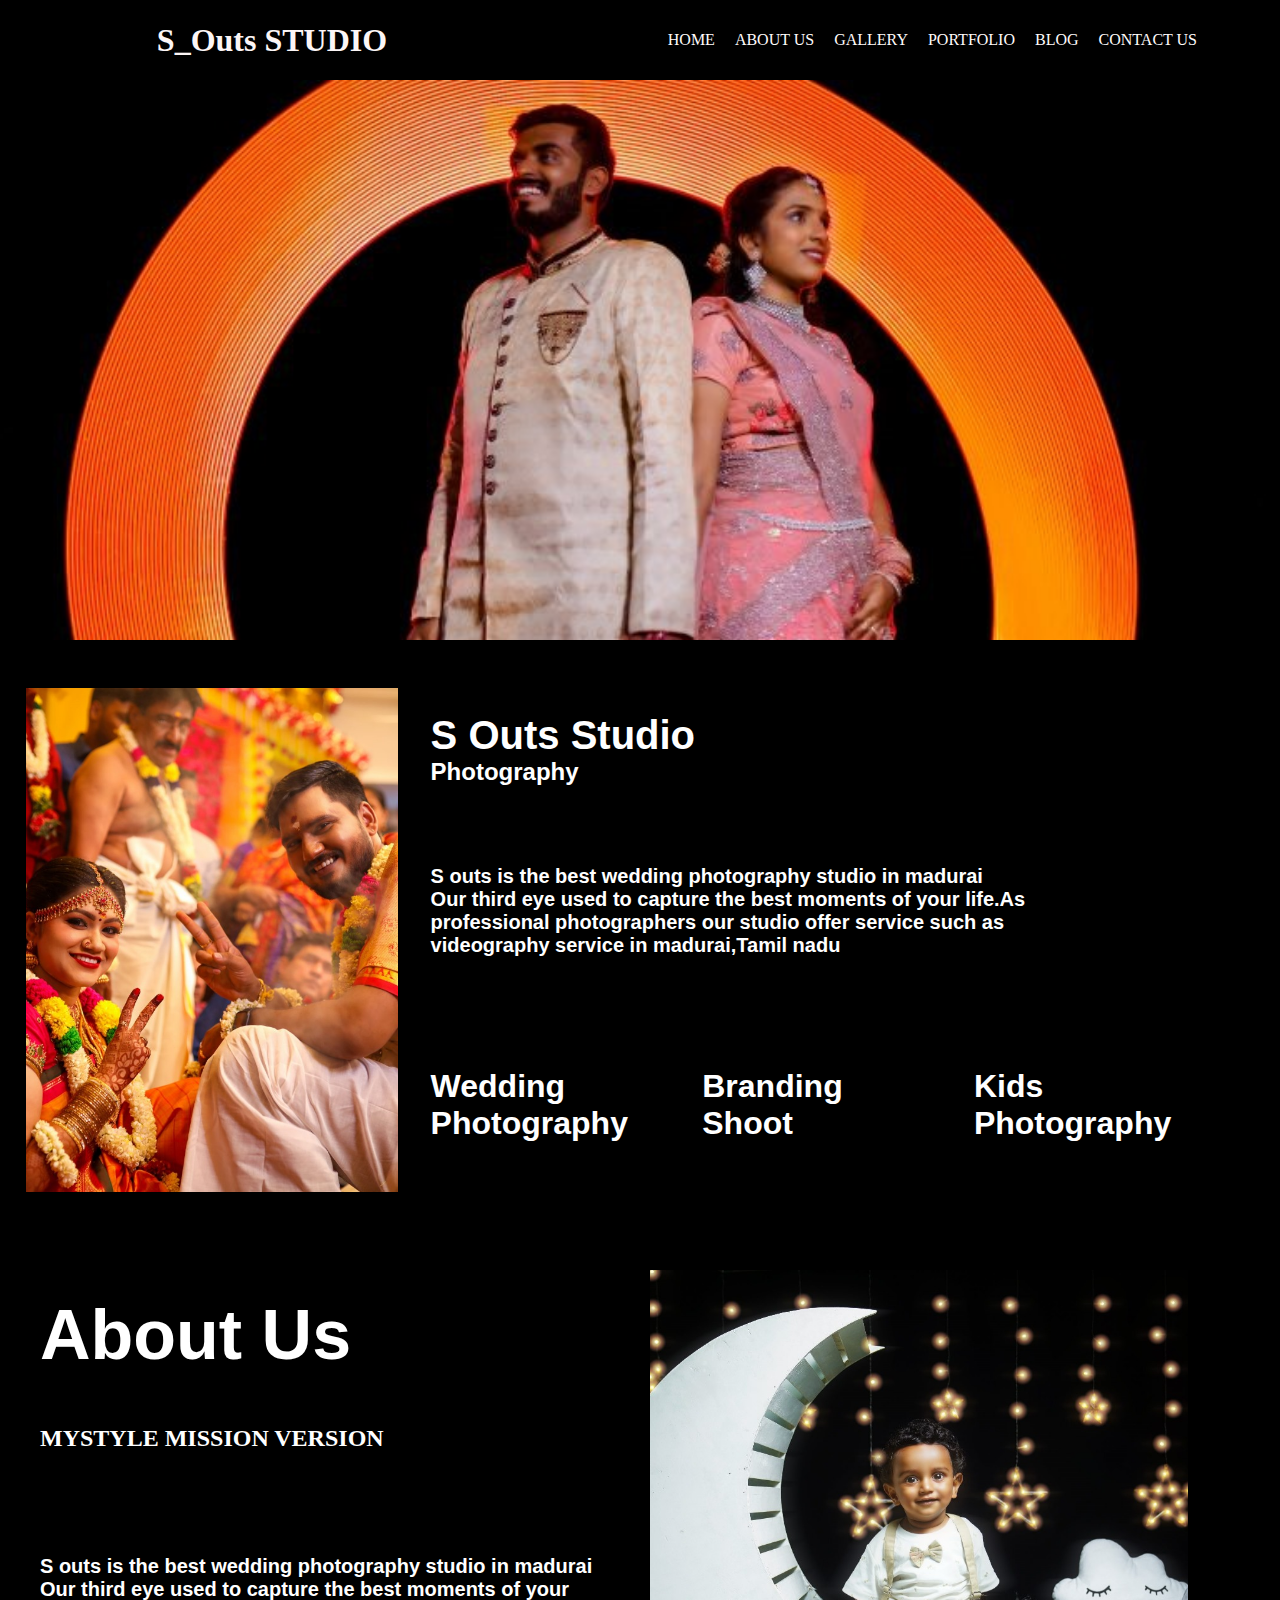
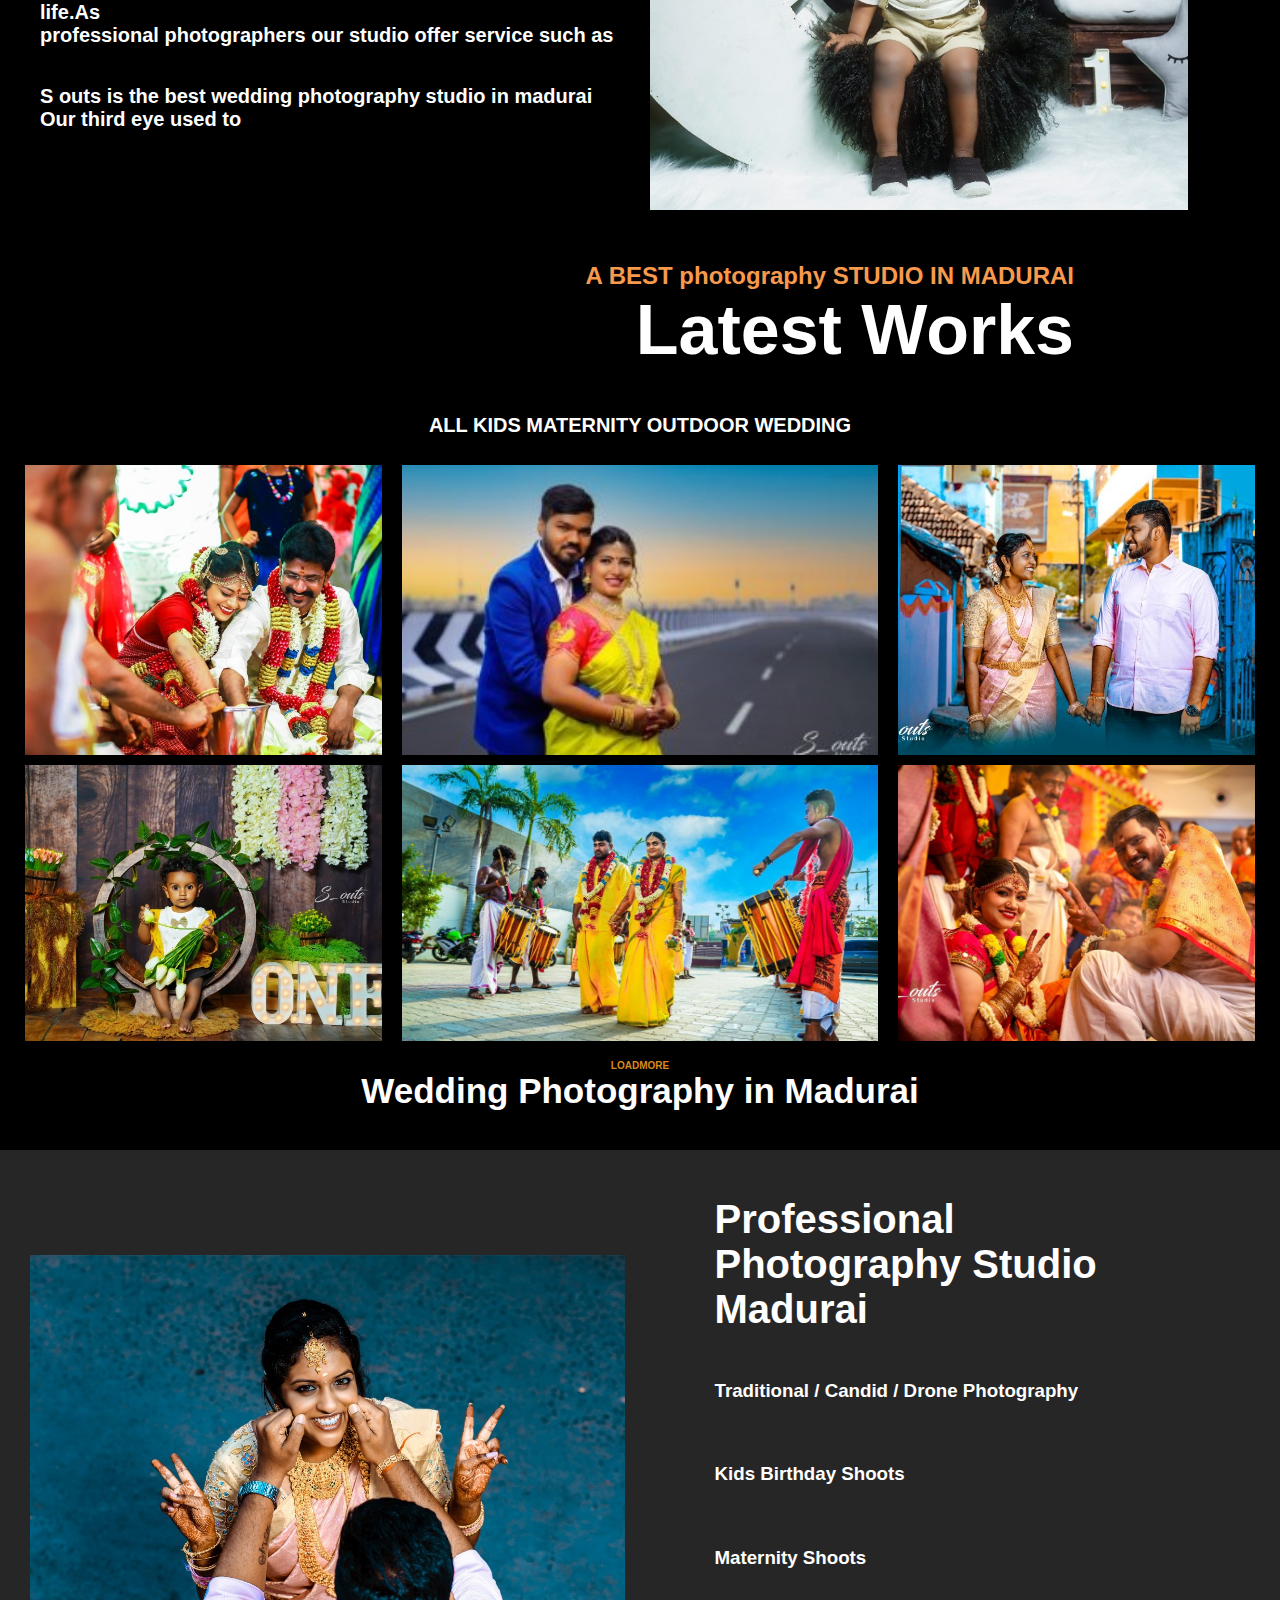
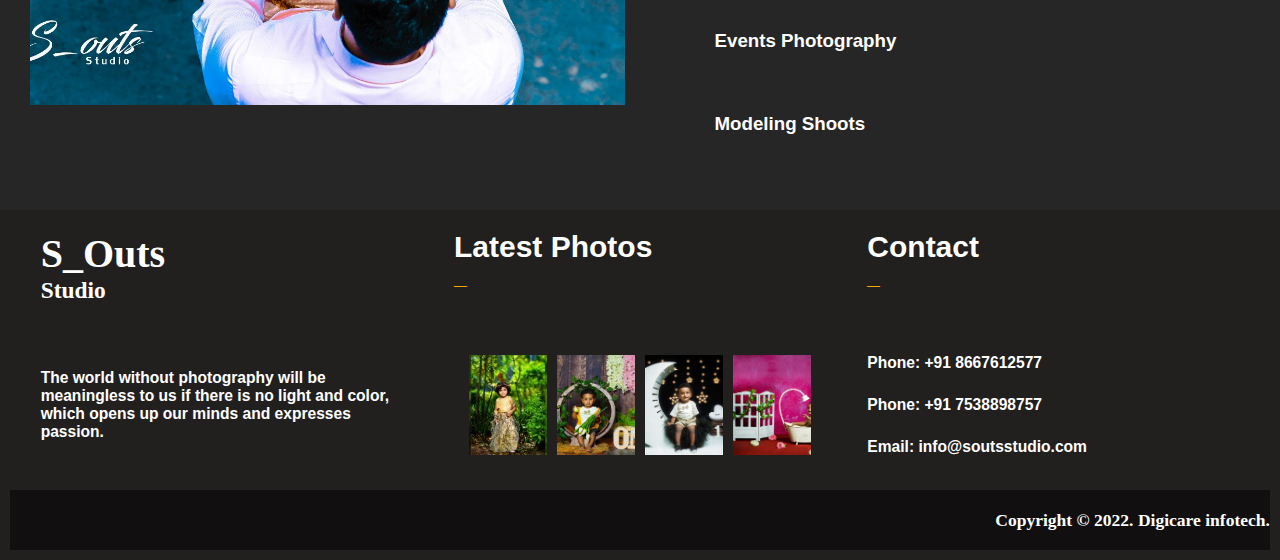
<file: index.html>
<!DOCTYPE html>
<html lang="en">
<head>
    <meta charset="UTF-8">
    <meta name="viewport" content="width=device-width, initial-scale=1.0">
    <link rel="preconnect" href="https://fonts.gstatic.com" crossorigin>
<link href="https://fonts.googleapis.com/css2?family=Lato:ital,wght@0,100;0,300;0,400;0,700;0,900;1,100;1,300;1,400;1,700;1,900&display=swap" rel="stylesheet">
    <link rel="stylesheet" href="https://cdnjs.cloudflare.com/ajax/libs/font-awesome/6.5.2/css/all.min.css" integrity="sha512-SnH5WK+bZxgPHs44uWIX+LLJAJ9/2PkPKZ5QiAj6Ta86w+fsb2TkcmfRyVX3pBnMFcV7oQPJkl9QevSCWr3W6A==" crossorigin="anonymous" referrerpolicy="no-referrer" /> 
    <title>nav2</title>
    <link rel="stylesheet" href="./assets/css/style.css">
</head>
    <div class="name4">
        <div class="home">
            <i class="fa-solid fa-camera"></i>
            <h1>S_Outs STUDIO</h1>
        </div>
        <div class="about">
            <li><a href="">HOME</a></li>
            <li><a href="">ABOUT US</a></li>
            <li><a href="">GALLERY</a></li>
            <li><a href="">PORTFOLIO</a></li>
            <li><a href="">BLOG</a></li>
            <li><a href="">CONTACT US</a></li>
        </div>
        </div>
    <div class="banner">
        <img src="./assets/img/WhatsApp Image 2024-05-15 at 2.19.19 AM.jpeg" alt="">

    </div>
    <div class="container">
        <div class="subcontainer">
            <div class="photo">
                <img src="./assets/img/WhatsApp Image 2024-05-15 at 2.20.16 AM.jpeg" alt="">
            </div>
            <div class="photocon">
                <div class="photo1">
                    <h1>S Outs Studio</h1>
                    <h2>Photography</h2>
                </div>
                <div class="photo2">
                    <h1>S outs is the best wedding photography studio in madurai</h1>
                    <h1>Our third eye used to capture the best moments of your life.As</h1>
                    <h1>professional photographers our studio offer service such as</h1>
                    <h1>videography service in madurai,Tamil nadu</h1>
                </div>
                <div class="photo3">
                    <div class="icon1">
                        <i class="fa-solid fa-camera"></i>
                        <h1>Wedding</h1>
                        <h1>Photography</h1>
                    </div>
                    <div class="icon2">
                        <i class="fa-solid fa-video"></i>
                        <h1>Branding</h1>
                        <h1>Shoot</h1>
                    </div>
                    <div class="icon3">
                        <i class="fa-solid fa-camera"></i>
                        <h1>Kids</h1>
                        <h1>Photography</h1>
                    </div>
                </div>
                
            </div>
        </div>
    </div>
    <div class="container1">
        <div class="subcontainer1">
            <div class="content1">
                <h1>About Us</h1>
            </div>
            <div class="content2">
                <h2>MYSTYLE MISSION VERSION</h2>
            </div>
            <div class="content3">
                <h2>S outs is the best wedding photography studio in madurai</h2>
                    <h2>Our third eye used to capture the best moments of your life.As</h2>
                    <h2>professional photographers our studio offer service such as</h2>
            </div>
            <div class="content4">
                <h2>S outs is the best wedding photography studio in madurai</h2>
                    <h2>Our third eye used to
            </div>
        </div>
        <div class="image">
            <div class="image1">
                <img src="./assets/img/WhatsApp Image 2024-05-15 at 2.19.12 AM (1).jpeg" alt="">
            </div>
            
        </div>
    </div>
    </div>
    <div class="work">
        <div class="work1">
            <h2>A BEST photography STUDIO IN MADURAI</h2>
            <h1>Latest Works</h1>
        </div>
    </div>
    <div class="part">
        <div class="part1">
            <h2>ALL KIDS MATERNITY OUTDOOR WEDDING</h2>
        </div>   
        <div class="class">
            <div class="part2">
                <img src="./assets/img/WhatsApp Image 2024-05-15 at 2.49.04 PM.jpeg" alt="">
            </div>
            <div class="part3">
                <img src="./assets/img/WhatsApp Image 2024-05-15 at 2.49.16 PM.jpeg" alt="">
            </div>
            <div class="part4">
                <img src="./assets/img/WhatsApp Image 2024-05-15 at 2.49.33 PM.jpeg" alt="">
            </div>
        </div>
        <div class="class1">
            <div class="shoot1">
                <img src="./assets/img/WhatsApp Image 2024-05-15 at 2.49.25 PM.jpeg" alt="">
            </div>
            <div class="shoot2">
                <img src="./assets/img/WhatsApp Image 2024-05-15 at 2.49.48 PM.jpeg" alt="">
            </div>
            <div class="shoot3">
                <img src="./assets/img/WhatsApp Image 2024-05-15 at 2.49.54 PM.jpeg" alt="">
            </div>
        </div>
        <div class="load">
            <div class="loadmore">
                <h2>LOADMORE</h2>
                <h1>Wedding Photography in Madurai</h1>
            </div>
        </div>
    </div>
    <div class="profile">
        <div class="profile1">
            <div class="professional">
                <img src="./assets/img/WhatsApp Image 2024-05-15 at 2.19.16 AM.jpeg" alt="">
            </div>
        </div>
        <div class="profile2">
            <div class="professional1">
                <h1>Professional </h1>
                <h1> Photography Studio </h1>
                <h1> Madurai</h1>
            </div>
            <div class="professional2">
                <h3>Traditional / Candid / Drone Photography</h3>
            </div>
            <div class="professional3">
                <h3>Kids Birthday Shoots</h3>
            </div>
            <div class="professional4">
                <h3>Maternity Shoots</h3>
            </div>
            <div class="professional5">
                <h3>Events Photography</h3>
            </div>
            <div class="professional6">
                <h3>Modeling Shoots</h3>
            </div>
        </div>
    </div>
    <div class="kali">
        <div class="kali1">
            <div class="kali2">
                <h1>S_Outs</h1>
                <h3>Studio</h3>
            </div>
            <div class="kali3">
                <h1>Latest Photos</h1>
                <h2>_</h2>
            </div>
            <div class="kali4">
                <h1>Contact</h1>
                <h2>_</h2>
            </div>
        </div>
        <div class="kali5">
            <div class="kali6">
                <h3>The world without photography will be meaningless to us if there is no light and color, which opens up our minds and expresses passion.</h3>
            </div>
            <div class="kali7">
                <div class="box11">
                    <img src="./assets/img/WhatsApp Image 2024-05-15 at 2.49.57 PM.jpeg" alt="">
                </div>
                <div class="box12">
                    <img src="./assets/img/WhatsApp Image 2024-05-15 at 2.49.25 PM.jpeg" alt="">
                </div>
                <div class="box13">
                    <img src="./assets/img/WhatsApp Image 2024-05-15 at 2.49.12 PM.jpeg" alt="">
                </div>
                <div class="box14">
                    <img src="./assets/img/WhatsApp Image 2024-05-15 at 2.49.12 PM (1).jpeg" alt="">
                </div>
            </div>
            <div class="kali8">
                <h3>Phone:
                    +91 8667612577</h3>
                    <h3>Phone:
                    +91 7538898757</h3>
                    <h3> Email:
                    info@soutsstudio.com</h3>
            </div>
        </div>
        <div class="copy">
            <h3>Copyright © 2022. Digicare infotech.</h3>
        </div>
    </div>
</body>
</html>
</file>
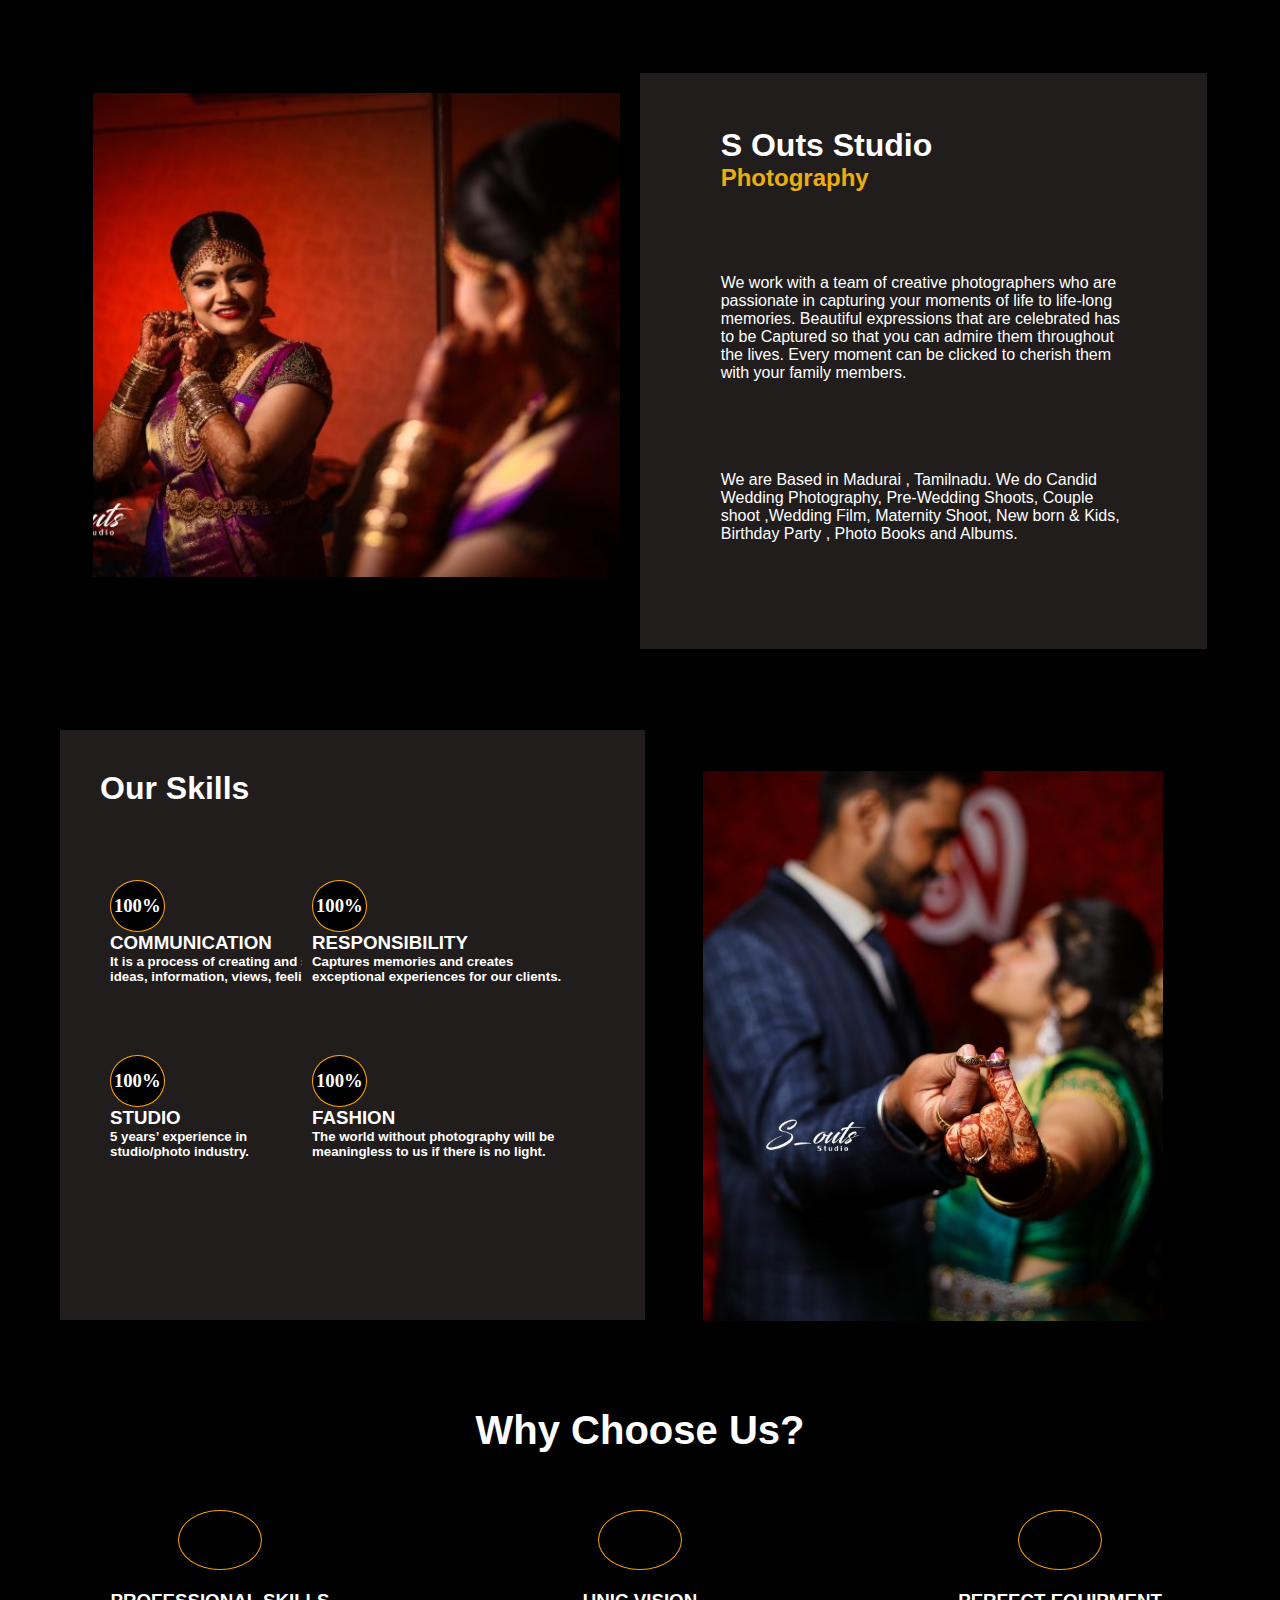
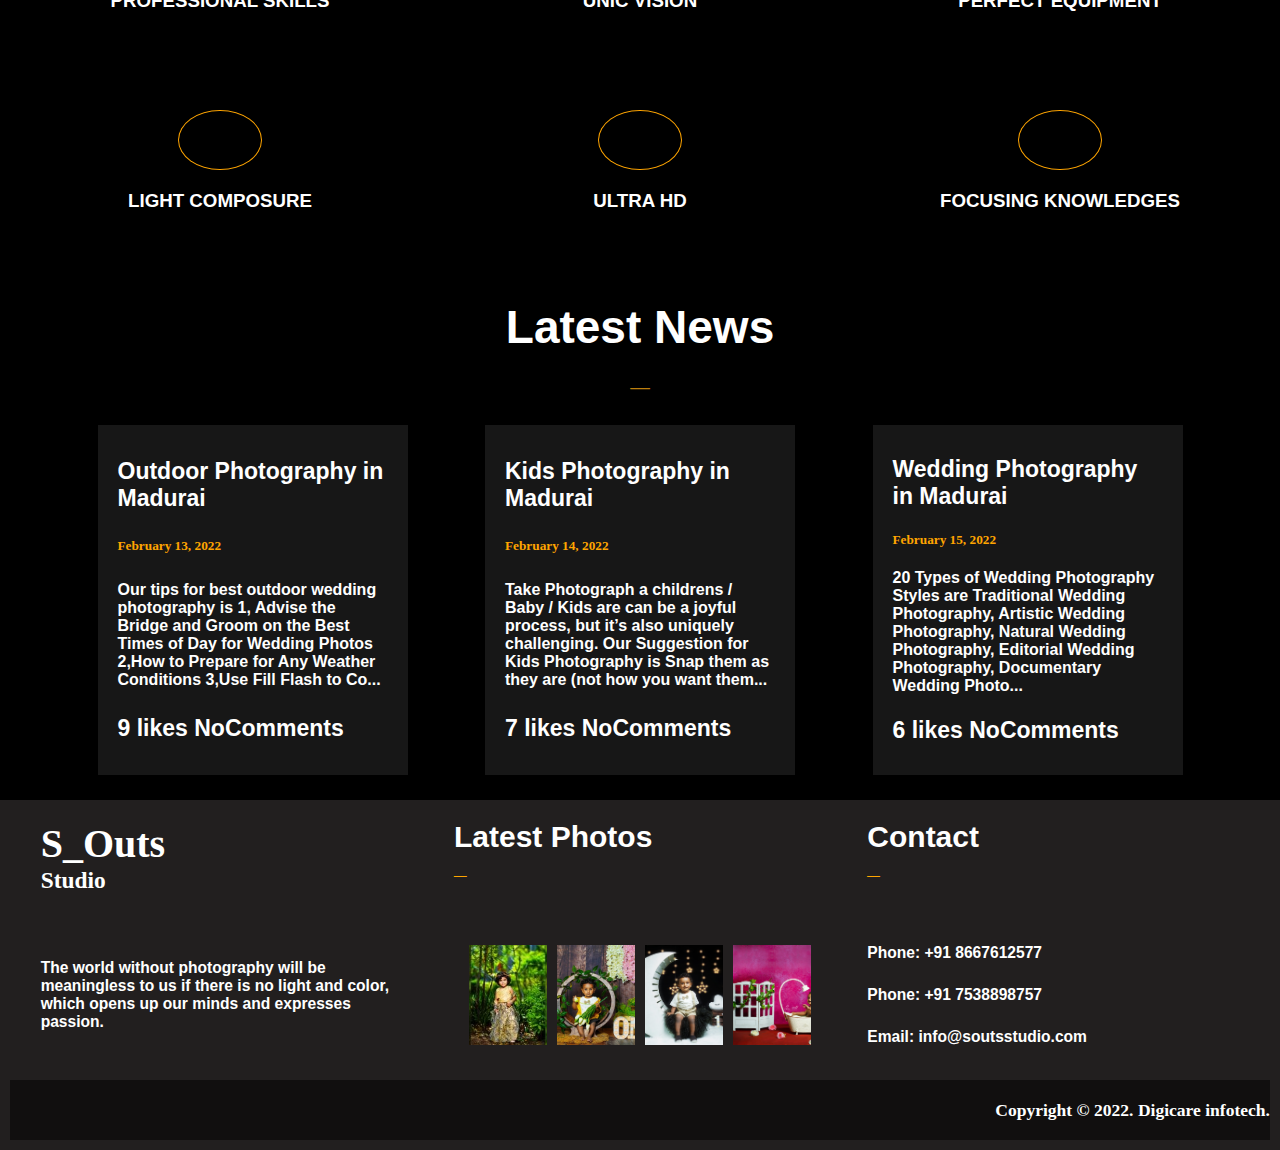
<file: about.html>
<!DOCTYPE html>
<html lang="en">
<head>
    <meta charset="UTF-8">
    <meta name="viewport" content="width=device-width, initial-scale=1.0">
    <title>about</title>
    <link rel="stylesheet" href="./assets/css/about.css">
    <link rel="stylesheet" href="https://cdnjs.cloudflare.com/ajax/libs/font-awesome/6.5.2/css/all.min.css" integrity="sha512-SnH5WK+bZxgPHs44uWIX+LLJAJ9/2PkPKZ5QiAj6Ta86w+fsb2TkcmfRyVX3pBnMFcV7oQPJkl9QevSCWr3W6A==" crossorigin="anonymous" referrerpolicy="no-referrer" />
</head>
<body>
    <div class="about">
        <div class="aboutus">
        <div class="about1">
            <div class="about2">
                <img src="./assets/img/WhatsApp Image 2024-05-15 at 2.19.15 AM.jpeg" alt="">
            </div>
        </div>
        <div class="about3">
            <div class="about4">
                <div class="content1">
                    <h1>S Outs Studio</h1>
                    <h2>Photography</h2>
                </div>
                <div class="content2">
                    <p>We work with a team of creative photographers who are passionate in capturing your moments of life to life-long memories. Beautiful expressions that are celebrated has to be Captured so that you can admire them throughout the lives. Every moment can be clicked to cherish them with your family members.</p>
                </div>
                <div class="content3">
                    <p>We are Based in Madurai , Tamilnadu. We do Candid Wedding Photography, Pre-Wedding Shoots, Couple shoot ,Wedding Film, Maternity Shoot, New born & Kids, Birthday Party , Photo Books and Albums.</p>
                </div>
            </div>
        </div>
        </div>
    </div>
    <div  class="about5">
        <div class="about6">
            <div class="box">
            <div class="content4">
                <h1>Our Skills</h1>
            </div>
            <div class="content5">
                <div class="box1">
                    <div class="circle">
                    <div class="com">
                        <h3>100%</h3>
                    </div>
                </div>
                    <div class="com1">
                    <h3> <b>COMMUNICATION</b></h3>
                    <h5>It is a process of creating and sharing ideas, information, views, feelings, etc.</h5>
                </div>
                </div>
                <div class="box2">  
                    <div class="circle1">
                    <div class="com2">
                       <h3>100%</h3>
                    </div>
                </div>
                    <div class="com3">
                        <h3><b>RESPONSIBILITY</b></h3>
                           <h5> Captures memories and creates exceptional experiences for our clients.</h5>
                    </div>

                </div>
            </div>
            <div class="content6">
                <div class="box3">
                    <div class="circle2">
                    <div class="com4">

                        <h3>100%</h3>
                    </div>
                </div>
                    <div class="com5">
                
                    <h3><b>STUDIO</b></h3>
                       <h5>5 years’ experience in studio/photo industry.</h5>
                </div>
                </div>
                <div class="box4">
                    <div class="circle3">
                    <div class="com6">
                        <h3>100%</h3>
                     </div>
                    </div>
                     <div class="com7">
                         <h3><b>FASHION</b></h3>
                           <h5>The world without photography will be meaningless to us if there is no light.</h5>
                     </div>
                </div>
            </div>
            </div>
        </div>
        <div class="about7">
            <div class="about8">
                <div class="photo">
                    <img src="./assets/img/WhatsApp Image 2024-05-15 at 2.19.27 AM.jpeg"lt="">
                </div>

            </div>
    </div>
    </div>
    <div class="choose">
        <h1>Why Choose Us?</h1>
    </div>
    <div class="chooseus">
        <div class="chooseus1">
            <div class="us1">
                <div class="elipse1">
                    <div class="elipse2">
                        <i class="fa-solid fa-camera-retro"></i>
                    </div>
                </div>
                <div class="skills1">
                    <h3>PROFESSIONAL SKILLS</h3>
                </div>
            </div>
            <div class="us2">
                <div class="elipse3">
                    <div class="elipse4">
                        <i class="fa-solid fa-eye"></i>
                    </div>
                </div>
                <div class="skills2">
                    <h3>UNIC VISION</h3>
                </div>
            </div>
            <div class="us3">
                <div class="elipse5">
                    <div class="elipse6">
                        <i class="fa-solid fa-camera-retro"></i>
                    </div>
                </div>
                <div class="skills3">
                    <h3>PERFECT EQUIPMENT</h3>
                </div>
            </div>
        </div>
        <div class="chooseus2">
            <div class="us4">
                <div class="elipse7">
                    <div class="elipse8">
                        <i class="fa-solid fa-camera-retro"></i>
                    </div>
                </div>
                <div class="skills4">
                    <h3>LIGHT COMPOSURE</h3>
                </div>
            </div>
            <div class="us5">
                <div class="elipse9">
                    <div class="elipse10">
                        <i class="fa-solid fa-camera-retro"></i>
                    </div>
                </div>
                <div class="skills5">
                    <h3>ULTRA HD</h3>
                </div>
            </div>
            <div class="us6">
                <div class="elipse11">
                    <div class="elipse12">
                        <i class="fa-solid fa-camera-retro"></i>
                    </div>
                </div>
                <div class="skills6">
                    <h3>FOCUSING KNOWLEDGES</h3>
                </div>
            </div>
        </div>
    </div>
    <div class="latest">
       <h1>Latest News</h1>
       <h2>_</h2>
    </div>
    <div class="latest1">
        <div class="latest2">
            <h1>Outdoor Photography in Madurai</h1>
            <h5>February 13, 2022</h5>
            <h2>Our tips for best outdoor wedding photography is 1, Advise the Bridge and Groom on the Best Times of Day for Wedding Photos 2,How to Prepare for Any Weather Conditions 3,Use Fill Flash to Co...</h2>
            <h1><i class="fa-regular fa-heart"></i>9 likes <i class="fa-regular fa-comment"></i>NoComments</h1>
        </div>
        <div class="latest3">
            <h1>Kids Photography in Madurai</h1>
            <h5>February 14, 2022</h5>
            <h2>Take Photograph a childrens / Baby / Kids are can be a joyful process, but it’s also uniquely challenging. Our Suggestion for Kids Photography is Snap them as they are (not how you want them...</h2>
            <h1><i class="fa-regular fa-heart"></i></i>7 likes <i class="fa-regular fa-comment"></i>NoComments</h1>
        </div>
        <div class="latest4">
            <h1>Wedding Photography in Madurai</h1>
            <h5>February 15, 2022</h5>
            <h2>20 Types of  Wedding Photography Styles are Traditional Wedding Photography, Artistic Wedding Photography, Natural Wedding Photography, Editorial Wedding Photography, Documentary Wedding Photo...</h2>
            <h1><i class="fa-regular fa-heart"></i>6 likes <i class="fa-regular fa-comment"></i>NoComments</h1>
        </div>
    </div>
    <div class="kali">
        <div class="kali1">
            <div class="kali2">
                <h1>S_Outs</h1>
                <h3>Studio</h3>
            </div>
            <div class="kali3">
                <h1>Latest Photos</h1>
                <h2>_</h2>
            </div>
            <div class="kali4">
                <h1>Contact</h1>
                <h2>_</h2>
            </div>
        </div>
        <div class="kali5">
            <div class="kali6">
                <h3>The world without photography will be meaningless to us if there is no light and color, which opens up our minds and expresses passion.</h3>
            </div>
            <div class="kali7">
                <div class="box11">
                    <img src="./assets/img/WhatsApp Image 2024-05-15 at 2.49.57 PM.jpeg" alt="">
                </div>
                <div class="box12">
                    <img src="./assets/img/WhatsApp Image 2024-05-15 at 2.49.25 PM.jpeg" alt="">
                </div>
                <div class="box13">
                    <img src="./assets/img/WhatsApp Image 2024-05-15 at 2.49.12 PM.jpeg" alt="">
                </div>
                <div class="box14">
                    <img src="./assets/img/WhatsApp Image 2024-05-15 at 2.49.12 PM (1).jpeg" alt="">
                </div>
            </div>
            <div class="kali8">
                <h3>Phone:
                    +91 8667612577</h3>
                    <h3>Phone:
                    +91 7538898757</h3>
                    <h3> Email:
                    info@soutsstudio.com</h3>
            </div>
        </div>
        <div class="copy">
            <h3>Copyright © 2022. Digicare infotech.</h3>
        </div>
    </div>
</body>
</html>
</file>
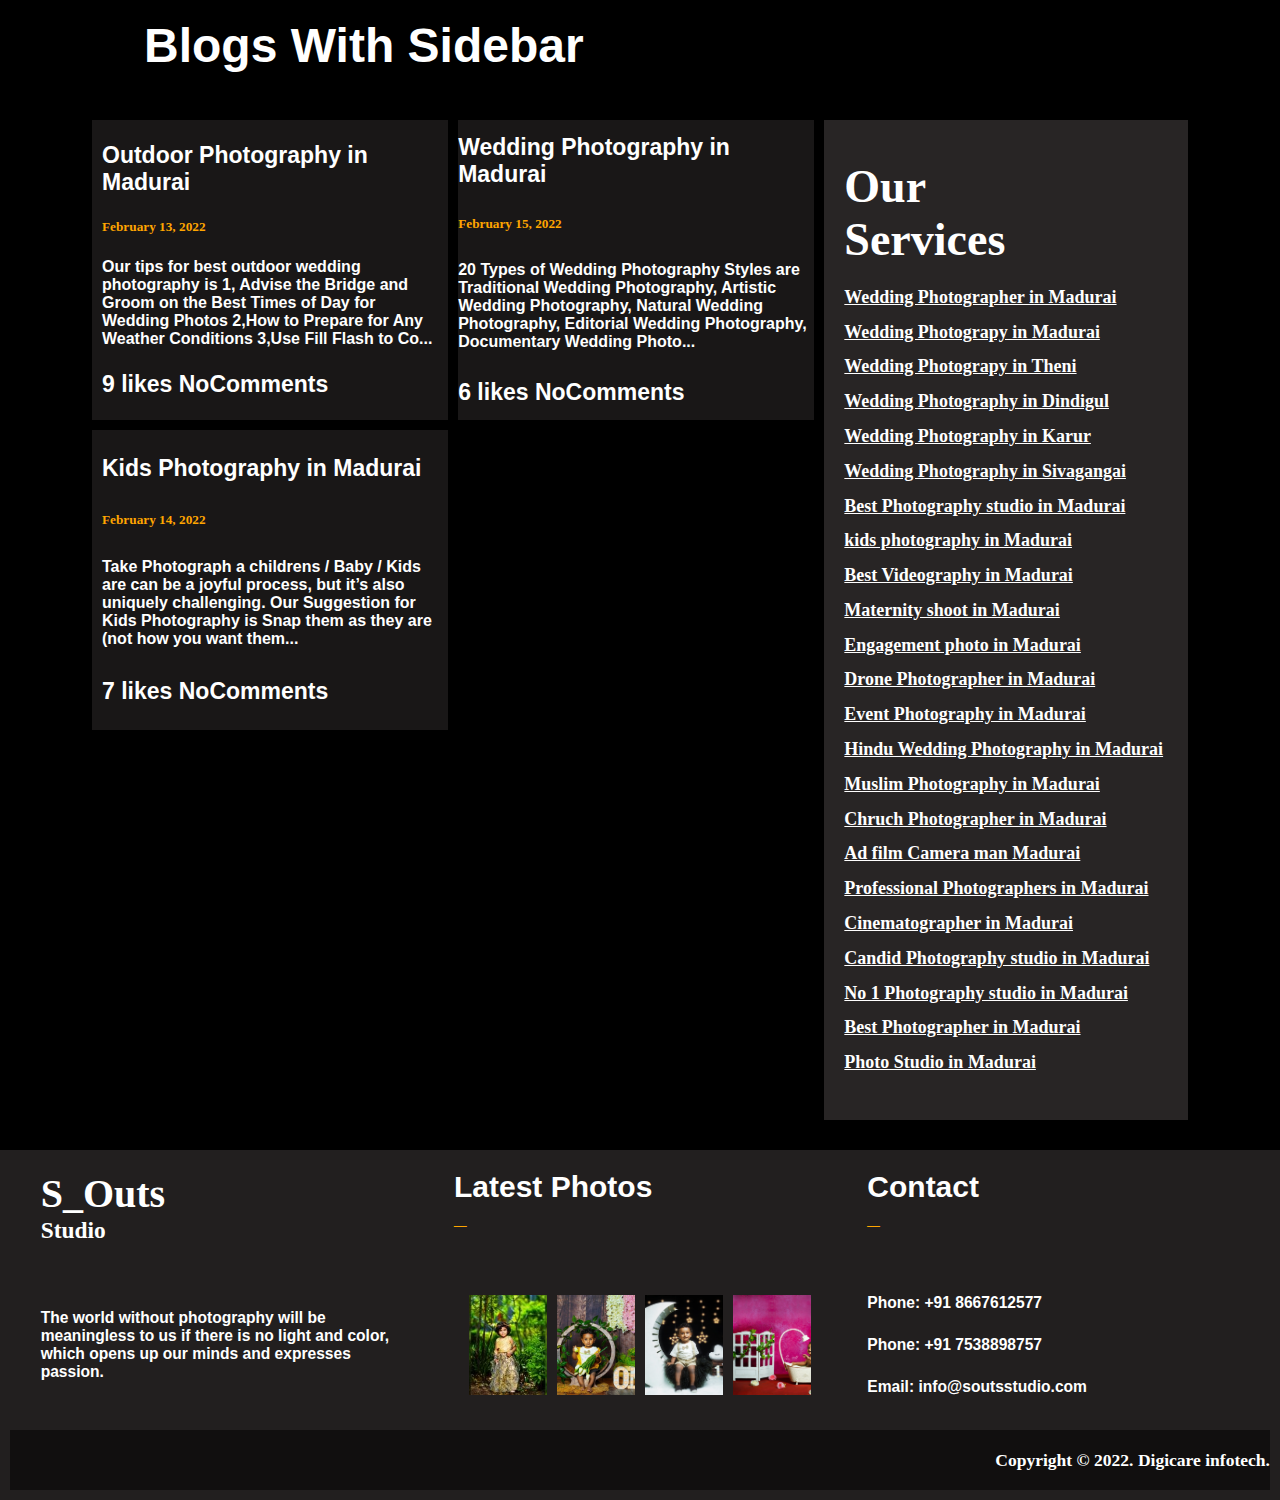
<file: blog.html>
<!DOCTYPE html>
<html lang="en">
<head>
    <meta charset="UTF-8">
    <meta name="viewport" content="width=device-width, initial-scale=1.0">
    <title>blogs</title>
    <link rel="stylesheet" href="./assets/css/blog.css">
    <link rel="stylesheet" href="https://cdnjs.cloudflare.com/ajax/libs/font-awesome/6.5.2/css/all.min.css" integrity="sha512-SnH5WK+bZxgPHs44uWIX+LLJAJ9/2PkPKZ5QiAj6Ta86w+fsb2TkcmfRyVX3pBnMFcV7oQPJkl9QevSCWr3W6A==" crossorigin="anonymous" referrerpolicy="no-referrer" />
</head>
<body>
    <div class="blog">
        <div class="blog1">
            <h1>Blogs With Sidebar</h1>
        </div>
    </div>
    <div class="blog2">
    <div class="blog3">
        <div class="blog4">
            <div class="blog7">
                <h1>Outdoor Photography in Madurai</h1>
                <h5>February 13, 2022</h5>
                <h2>Our tips for best outdoor wedding photography is 1, Advise the Bridge and Groom on the Best Times of Day for Wedding Photos 2,How to Prepare for Any Weather Conditions 3,Use Fill Flash to Co...</h2>
                <h1><i class="fa-regular fa-heart"></i>9 likes <i class="fa-regular fa-comment"></i>NoComments</h1>
            </div>
            <div class="blog8">
                <h1>Kids Photography in Madurai</h1>
                <h5>February 14, 2022</h5>
                <h2>Take Photograph a childrens / Baby / Kids are can be a joyful process, but it’s also uniquely challenging. Our Suggestion for Kids Photography is Snap them as they are (not how you want them...</h2>
                <h1><i class="fa-regular fa-heart"></i></i>7 likes <i class="fa-regular fa-comment"></i>NoComments</h1>
            </div>
        </div>
        <div class="blog5">
            <h1>Wedding Photography in Madurai</h1>
                <h5>February 15, 2022</h5>
                <h2>20 Types of  Wedding Photography Styles are Traditional Wedding Photography, Artistic Wedding Photography, Natural Wedding Photography, Editorial Wedding Photography, Documentary Wedding Photo...</h2>
                <h1><i class="fa-regular fa-heart"></i>6 likes <i class="fa-regular fa-comment"></i>NoComments</h1>
        </div>
        <div class="blog6">
            <div class="blog10">
                <h1>Our</h1>
                <h1>Services</h1>
            </div>
            <div class="blog11">
                <h2><a href="">Wedding Photographer in Madurai</a></h2>
                <h2><a href="">Wedding Photograpy in Madurai</a></h2></h1>
                <h2><a href="">Wedding Photograpy in Theni</a></h2>
                <h2><a href="">Wedding Photography in Dindigul</a></h2>
                <h2><a href="">Wedding Photography in Karur</a></h2>
                <h2><a href="">Wedding Photography in Sivagangai</a></h2>
                <h2><a href="">Best Photography studio in Madurai</a></h2>
                <h2><a href="">kids photography in Madurai</a></h2>
                <h2><a href="">Best Videography in Madurai</a></h2>
                <h2><a href="">Maternity shoot in Madurai</a></h2>
                <h2><a href="">Engagement photo in Madurai</a></h2>
                <h2><a href="">Drone Photographer in Madurai</a></h2>
                <h2><a href="">Event Photography in Madurai</a></h2>
                <h2><a href="">Hindu Wedding Photography in Madurai</a></h2>
                <h2><a href="">Muslim Photography in Madurai</a></h2>
                <h2><a href="">Chruch Photographer in Madurai</a></h2>
                <h2><a href="">Ad film Camera man Madurai</a></h2>
                <h2><a href="">Professional Photographers in Madurai</a></h2>
                <h2><a href="">Cinematographer in Madurai</a></h2>
                <h2><a href="">Candid Photography studio in Madurai</a></h2>
                <h2><a href="">No 1 Photography studio in Madurai</a></h2>
                <h2><a href="">Best Photographer in Madurai</a></h2>
                <h2><a href="">Photo Studio in Madurai</a></h2>     
            </div>
        </div>
    </div>
 </div>
 <div class="kali">
    <div class="kali1">
        <div class="kali2">
            <h1>S_Outs</h1>
            <h3>Studio</h3>
        </div>
        <div class="kali3">
            <h1>Latest Photos</h1>
            <h2>_</h2>
        </div>
        <div class="kali4">
            <h1>Contact</h1>
            <h2>_</h2>
        </div>
    </div>
    <div class="kali5">
        <div class="kali6">
            <h3>The world without photography will be meaningless to us if there is no light and color, which opens up our minds and expresses passion.</h3>
        </div>
        <div class="kali7">
            <div class="box11">
                <img src="./assets/img/WhatsApp Image 2024-05-15 at 2.49.57 PM.jpeg" alt="">
            </div>
            <div class="box12">
                <img src="./assets/img/WhatsApp Image 2024-05-15 at 2.49.25 PM.jpeg" alt="">
            </div>
            <div class="box13">
                <img src="./assets/img/WhatsApp Image 2024-05-15 at 2.49.12 PM.jpeg" alt="">
            </div>
            <div class="box14">
                <img src="./assets/img/WhatsApp Image 2024-05-15 at 2.49.12 PM (1).jpeg" alt="">
            </div>
        </div>
        <div class="kali8">
            <h3>Phone:
                +91 8667612577</h3>
                <h3>Phone:
                +91 7538898757</h3>
                <h3> Email:
                info@soutsstudio.com</h3>
        </div>
    </div>
    <div class="copy">
        <h3>Copyright © 2022. Digicare infotech.</h3>
    </div>
</div> 
</body>
</html>
</file>
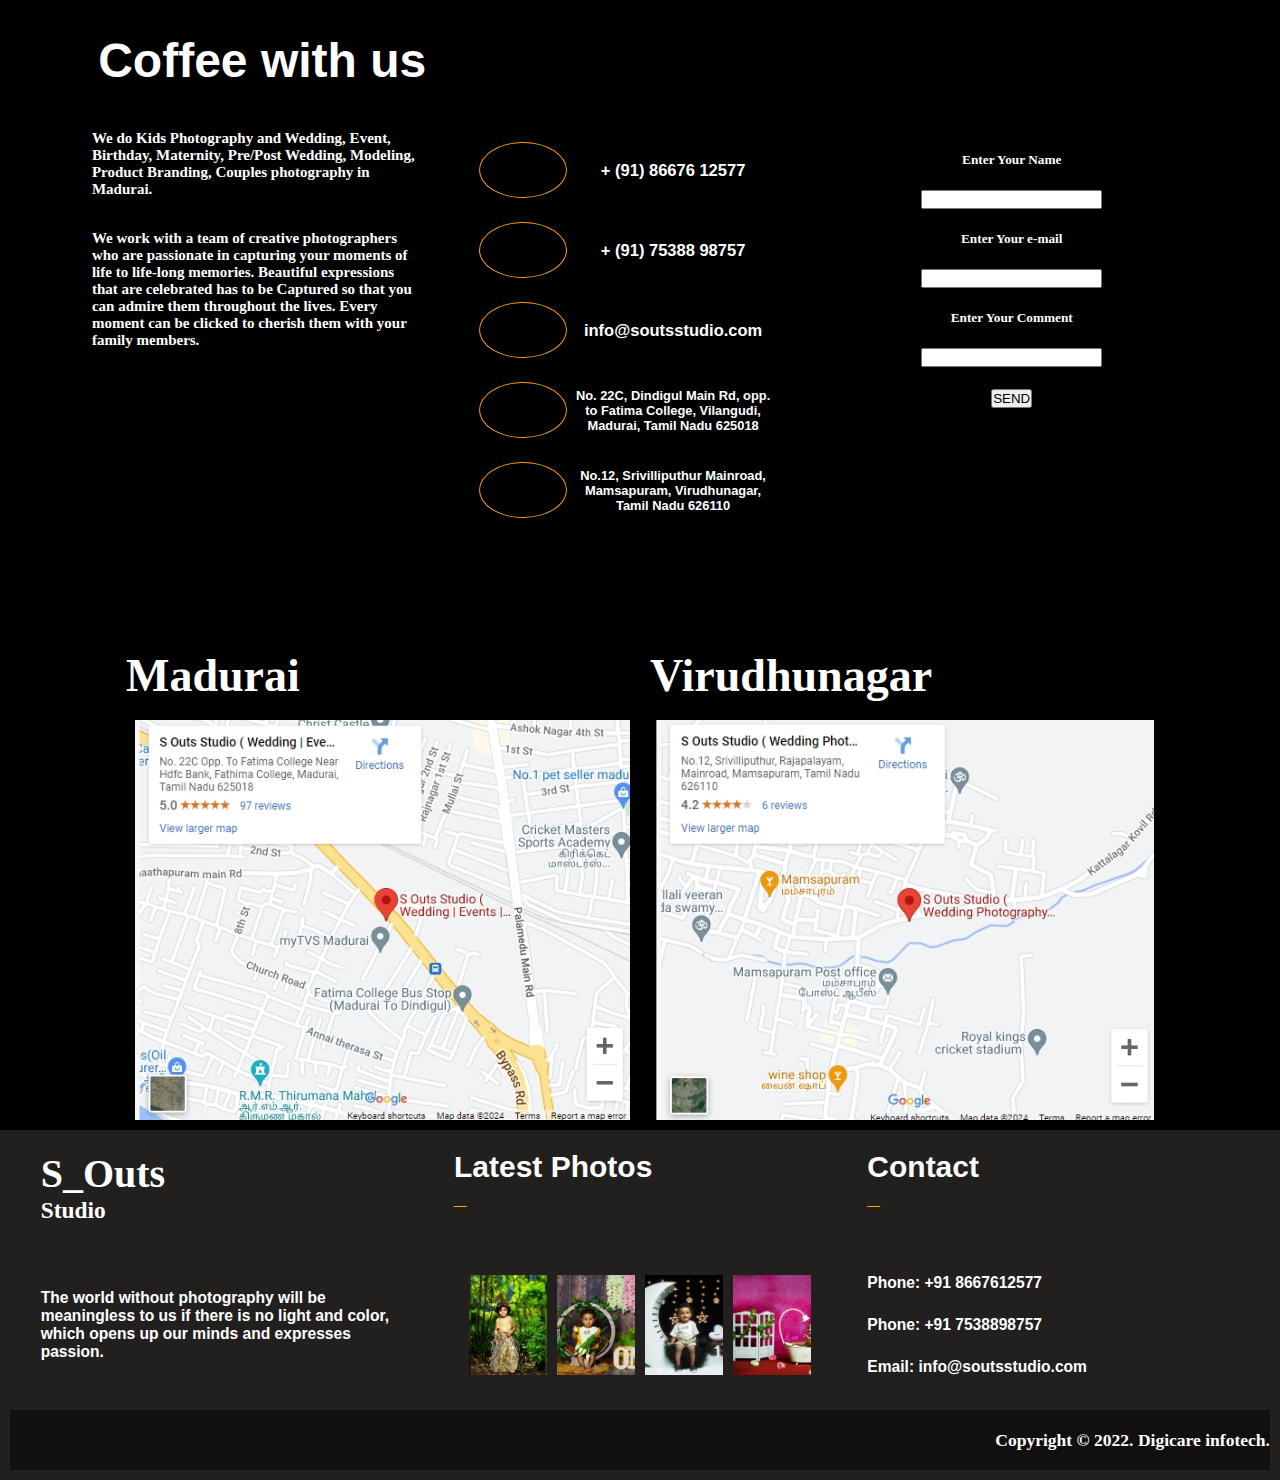
<file: contact.html>
<!DOCTYPE html>
<html lang="en">
<head>
    <meta charset="UTF-8">
    <meta name="viewport" content="width=device-width, initial-scale=1.0">
    <title>contact</title>
    <link rel="stylesheet" href="./assets/css/contact.css">
    <link rel="stylesheet" href="https://cdnjs.cloudflare.com/ajax/libs/font-awesome/6.5.2/css/all.min.css" integrity="sha512-SnH5WK+bZxgPHs44uWIX+LLJAJ9/2PkPKZ5QiAj6Ta86w+fsb2TkcmfRyVX3pBnMFcV7oQPJkl9QevSCWr3W6A==" crossorigin="anonymous" referrerpolicy="no-referrer" />
</head>
<body>
    <div class="contact">
        <div class="contact1">
            <h1>Coffee with us</h1>
        </div>
    </div>
    <div class="contact2">
        <div class="box">
        <div class="contact3">
            <div class="content">
                <h2>We do Kids Photography and Wedding, Event, Birthday, Maternity, Pre/Post Wedding, Modeling, Product Branding, Couples photography in Madurai.</h2>
            </div>
            <div class="content1">
                <h2>We work with a team of creative photographers who are passionate in capturing your moments of life to life-long memories. Beautiful expressions that are celebrated has to be Captured so that you can admire them throughout the lives. Every moment can be clicked to cherish them with your family members.</h2>
            </div>
        </div>
        <div class="contact4">
            <div class="content2">
                <div class="round">
                    <div class="round1">
                        <i class="fa-solid fa-mobile"></i>
                    </div>
                </div>
                <div class="round2">
                    <h2>+ (91) 86676 12577</h2>
                </div>
            </div>
            <div class="content3">
                <div class="round3">
                    <div class="round4">
                        <i class="fa-solid fa-mobile"></i>
                    </div>
                </div>
                <div class="round5">
                    <h2>+ (91) 75388 98757</h2>
                </div>
            </div>
            <div class="content4">
                <div class="round6">
                    <div class="round7">
                        <i class="fa-solid fa-envelope"></i>
                    </div>
                </div>
                <div class="round8">
                    <h2>info@soutsstudio.com</h2>
                </div>
            </div>
            <div class="content5">
                <div class="round9">
                    <div class="round10">
                        <i class="fa-solid fa-location-dot"></i>
                    </div>
                </div>
                <div class="round11">
                    <h3>No. 22C, Dindigul Main Rd, opp.</h3> 
                        <h3>to Fatima College, Vilangudi,</h3>
                        <h3> Madurai, Tamil Nadu 625018</h3>
                </div>
            </div>
            <div class="content6">
                <div class="round12">
                    <div class="round13">
                        <i class="fa-solid fa-location-dot"></i>
                    </div>
                </div>
                <div class="round14">
                    <h3>No.12, Srivilliputhur Mainroad,</h3>
                        <h3>Mamsapuram, Virudhunagar,</h3>
                            <h3> Tamil Nadu 626110</h3>
                </div>
            </div>
        </div>
        <div class="contact5">
            <h5>Enter Your Name</h5>
            <input type="text">
            <h5>Enter Your e-mail</h5>
            <input type="text">
            <h5>Enter Your Comment</h5>
            <input type="text">
            <button>SEND</button>
        </div>
    </div>
    </div>
    <div class="contact6">
        <div class="contact7">
            <h1>Madurai</h1>
        </div>
        <div class="contact8">
            <h1>Virudhunagar</h1>
        </div>
    </div>
    <div class="contact9">
        <div class="contact10">
            <img src="./assets/img/Screenshot_31-5-2024_4113_soutsstudio.com.jpeg" alt="">
        </div>
        <div class="contact11">
            <img src="./assets/img/Screenshot_31-5-2024_4131_soutsstudio.com.jpeg" alt="">
        </div>
    </div>
    <div class="kali">
        <div class="kali1">
            <div class="kali2">
                <h1>S_Outs</h1>
                <h3>Studio</h3>
            </div>
            <div class="kali3">
                <h1>Latest Photos</h1>
                <h2>_</h2>
            </div>
            <div class="kali4">
                <h1>Contact</h1>
                <h2>_</h2>
            </div>
        </div>
        <div class="kali5">
            <div class="kali6">
                <h3>The world without photography will be meaningless to us if there is no light and color, which opens up our minds and expresses passion.</h3>
            </div>
            <div class="kali7">
                <div class="box11">
                    <img src="./assets/img/WhatsApp Image 2024-05-15 at 2.49.57 PM.jpeg" alt="">
                </div>
                <div class="box12">
                    <img src="./assets/img/WhatsApp Image 2024-05-15 at 2.49.25 PM.jpeg" alt="">
                </div>
                <div class="box13">
                    <img src="./assets/img/WhatsApp Image 2024-05-15 at 2.49.12 PM.jpeg" alt="">
                </div>
                <div class="box14">
                    <img src="./assets/img/WhatsApp Image 2024-05-15 at 2.49.12 PM (1).jpeg" alt="">
                </div>
            </div>
            <div class="kali8">
                <h3>Phone:
                    +91 8667612577</h3>
                    <h3>Phone:
                    +91 7538898757</h3>
                    <h3> Email:
                    info@soutsstudio.com</h3>
            </div>
        </div>
        <div class="copy">
            <h3>Copyright © 2022. Digicare infotech.</h3>
        </div>
    </div>
</body>
</html>
</file>
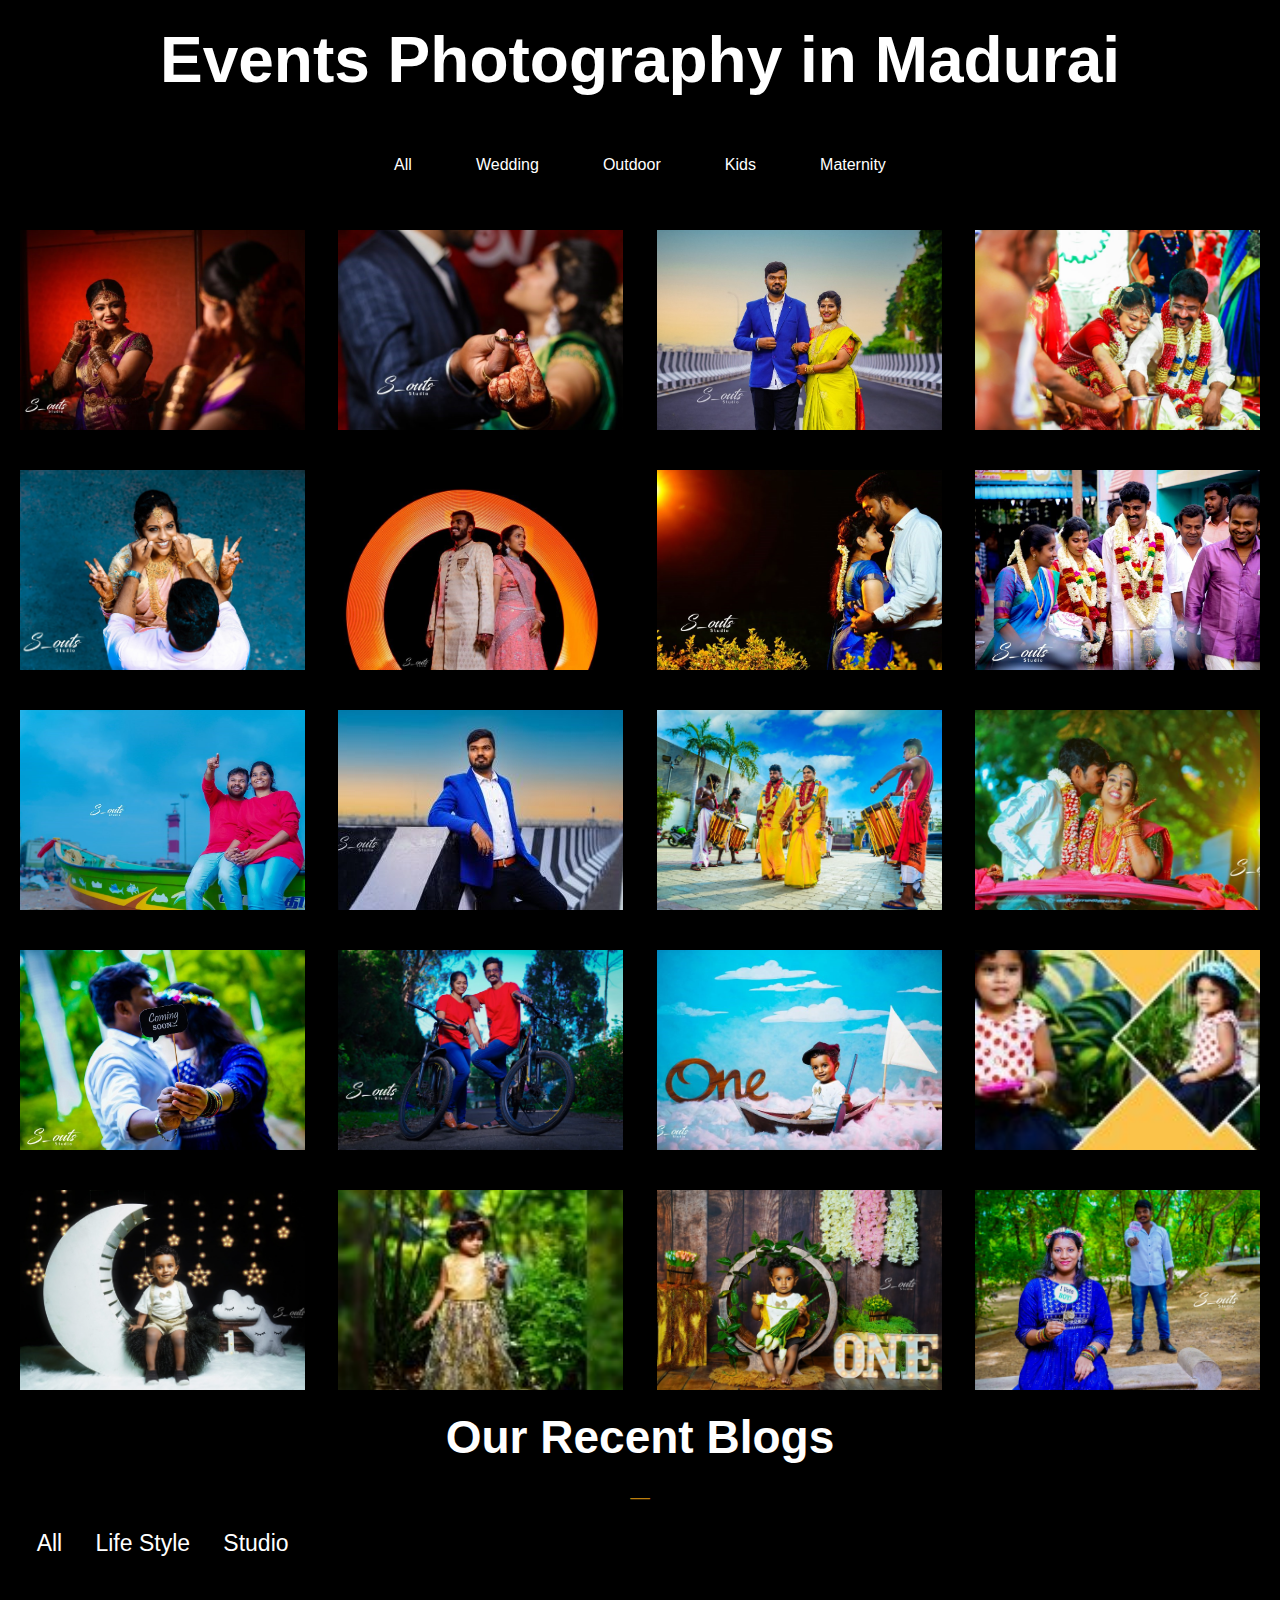
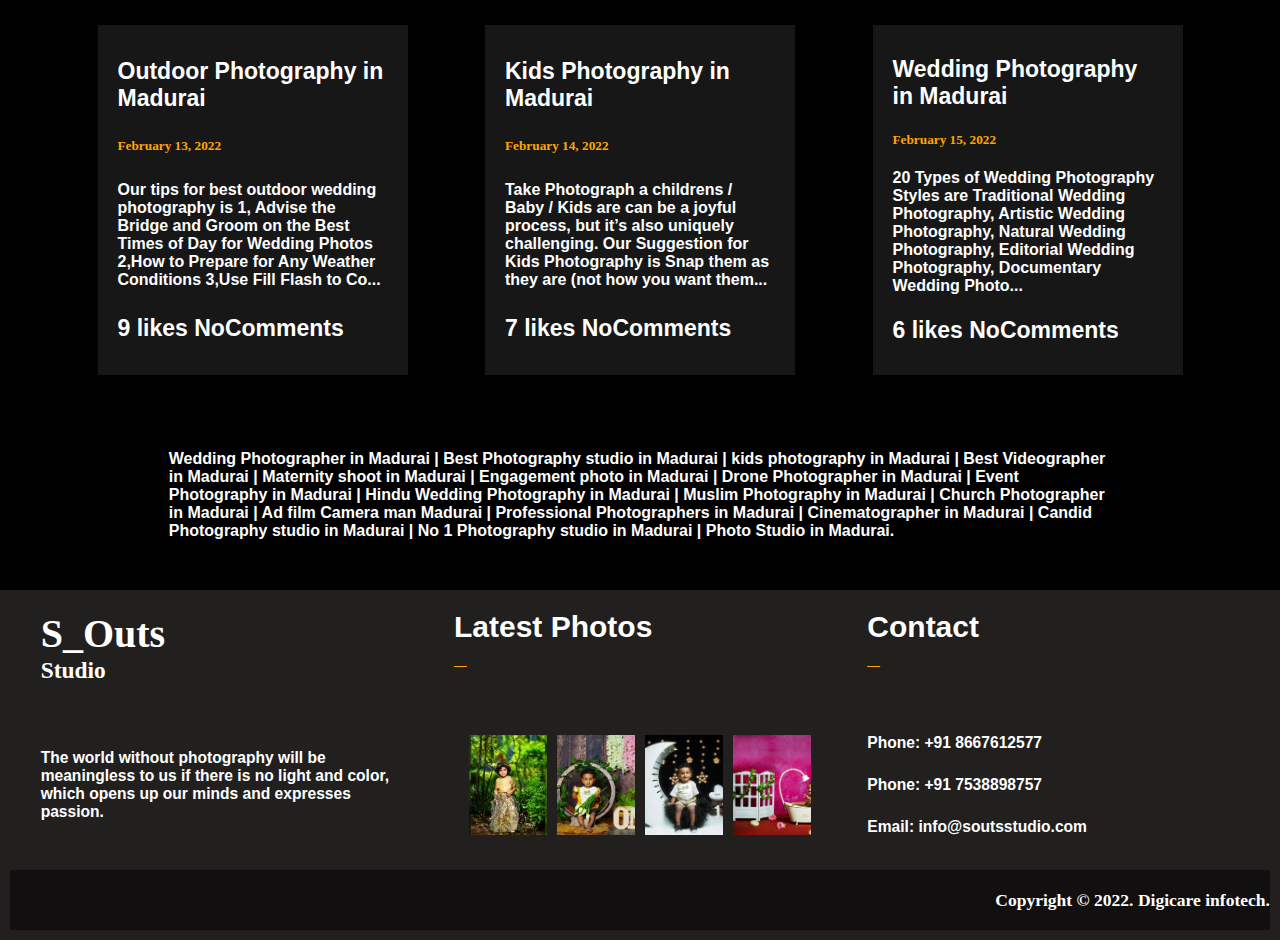
<file: gallery.html>
<!DOCTYPE html>
<html lang="en">
<head>
    <meta charset="UTF-8">
    <meta name="viewport" content="width=device-width, initial-scale=1.0">
    <title>gallery</title>
    <link rel="stylesheet" href="./assets/css/gallery.css">
</head>
<body>
    <div class="gallery">
        <div class="gallery1">
            <h1>Events Photography in Madurai</h1>
        </div>
    </div>
    <div class="gallery2">
        <div class="gallery3">
            <li><a href="">All</a></li>
            <li> <a href="">Wedding</a></li>
            <li><a href="">Outdoor</a></li>
            <li> <a href="">Kids</a></li>
            <li> <a href="">Maternity</a></li>
        </div>
    </div>
        <div class="gallery4">
            <div class="gallery5">
            <img src="./assets/img/WhatsApp Image 2024-05-15 at 2.19.15 AM.jpeg" alt="">
            </div>
            <div class="gallery6">
                <img src="./assets/img/WhatsApp Image 2024-05-15 at 2.19.27 AM.jpeg" alt="">
            </div>
            <div class="gallery7">
                <img src="./assets/img/WhatsApp Image 2024-05-15 at 2.19.47 AM.jpeg" alt="">
            </div>
            <div class="gallery8">
                <img src="./assets/img/WhatsApp Image 2024-05-15 at 2.19.07 AM.jpeg" alt="">
            </div>
        </div>
        <div class="gallery9">
            <div class="gallery10">
            <img src="./assets/img/WhatsApp Image 2024-05-15 at 2.19.16 AM.jpeg" alt="">
            </div>
            <div class="gallery11">
                <img src="./assets/img/WhatsApp Image 2024-05-15 at 2.19.19 AM.jpeg" alt="">
            </div>
            <div class="gallery12">
                <img src="./assets/img/WhatsApp Image 2024-05-15 at 2.19.25 AM.jpeg" alt="">
            </div>
            <div class="gallery13">
                <img src="./assets/img/WhatsApp Image 2024-05-15 at 2.19.58 AM.jpeg" alt="">
            </div>
        </div>
        <div class="gallery14">
            <div class="gallery15">
            <img src="./assets/img/WhatsApp Image 2024-05-15 at 2.19.59 AM.jpeg" alt="">
            </div>
            <div class="gallery16">
                <img src="./assets/img/WhatsApp Image 2024-05-15 at 2.20.00 AM (1).jpeg" alt="">
            </div>
            <div class="gallery17">
                <img src="./assets/img/WhatsApp Image 2024-05-15 at 2.20.00 AM.jpeg" alt="">
            </div>
            <div class="gallery18">
                <img src="./assets/img/WhatsApp Image 2024-05-15 at 2.20.01 AM (1).jpeg" alt="">
            </div>
        </div>
        <div class="gallery19">
            <div class="gallery20">
            <img src="./assets/img/WhatsApp Image 2024-05-15 at 2.19.12 AM.jpeg" alt="">
            </div>
            <div class="gallery21">
                <img src="./assets/img/WhatsApp Image 2024-05-15 at 2.20.11 AM.jpeg" alt="">
            </div>
            <div class="gallery22">
                <img src="./assets/img/WhatsApp Image 2024-05-15 at 2.19.06 AM.jpeg" alt="">
            </div>
            <div class="gallery23">
                <img src="./assets/img/WhatsApp Image 2024-05-15 at 2.19.09 AM.jpeg" alt="">
            </div>
        </div>
        <div class="gallery24">
            <div class="gallery25">
                <img src="./assets/img/WhatsApp Image 2024-05-15 at 2.19.12 AM (1).jpeg" alt="">
            </div>
            <div class="gallery26">
                <img src="./assets/img/WhatsApp Image 2024-05-15 at 2.20.01 AM.jpeg" alt="">
            </div>
            <div class="gallery27">
                <img src="./assets/img/WhatsApp Image 2024-05-15 at 2.19.17 AM.jpeg" alt="">
            </div>
            <div class="gallery28">
                <img src="./assets/img/WhatsApp Image 2024-05-15 at 2.20.10 AM.jpeg" alt="">
            </div>
        </div>
        <div class="gallery29">
            <h1>Our Recent Blogs</h1>
            <h2>_</h2>
         </div>
         <div class="gallery30">
            <div class="gallery31">
                <li><a href="">All</a></li>
                <li> <a href="">Life Style</a></li>
                <li><a href="">Studio</a></li>
            </div>
        </div>
        <div class="gallery32">
            <div class="gallery33">
                <h1>Outdoor Photography in Madurai</h1>
                <h5>February 13, 2022</h5>
                <h2>Our tips for best outdoor wedding photography is 1, Advise the Bridge and Groom on the Best Times of Day for Wedding Photos 2,How to Prepare for Any Weather Conditions 3,Use Fill Flash to Co...</h2>
                <h1><i class="fa-regular fa-heart"></i>9 likes <i class="fa-regular fa-comment"></i>NoComments</h1>
            </div>
            <div class="gallery34">
                <h1>Kids Photography in Madurai</h1>
                <h5>February 14, 2022</h5>
                <h2>Take Photograph a childrens / Baby / Kids are can be a joyful process, but it’s also uniquely challenging. Our Suggestion for Kids Photography is Snap them as they are (not how you want them...</h2>
                <h1><i class="fa-regular fa-heart"></i></i>7 likes <i class="fa-regular fa-comment"></i>NoComments</h1>
            </div>
            <div class="gallery35">
                <h1>Wedding Photography in Madurai</h1>
                <h5>February 15, 2022</h5>
                <h2>20 Types of  Wedding Photography Styles are Traditional Wedding Photography, Artistic Wedding Photography, Natural Wedding Photography, Editorial Wedding Photography, Documentary Wedding Photo...</h2>
                <h1><i class="fa-regular fa-heart"></i>6 likes <i class="fa-regular fa-comment"></i>NoComments</h1>
            </div>
        </div>
        <div class="gallery36">
            <div class="gallery37">
                <p>Wedding Photographer in Madurai | Best Photography studio in Madurai | kids photography in Madurai | Best Videographer in Madurai | Maternity shoot in Madurai | Engagement photo in Madurai | Drone Photographer in Madurai | Event Photography in Madurai | Hindu Wedding Photography in Madurai | Muslim Photography in Madurai | Church Photographer in Madurai | Ad film Camera man Madurai | Professional Photographers in Madurai | Cinematographer in Madurai | Candid Photography studio in Madurai | No 1 Photography studio in Madurai | Photo Studio in Madurai.</p>
            </div>
        </div>
        <div class="kali">
            <div class="kali1">
                <div class="kali2">
                    <h1>S_Outs</h1>
                    <h3>Studio</h3>
                </div>
                <div class="kali3">
                    <h1>Latest Photos</h1>
                    <h2>_</h2>
                </div>
                <div class="kali4">
                    <h1>Contact</h1>
                    <h2>_</h2>
                </div>
            </div>
            <div class="kali5">
                <div class="kali6">
                    <h3>The world without photography will be meaningless to us if there is no light and color, which opens up our minds and expresses passion.</h3>
                </div>
                <div class="kali7">
                    <div class="box11">
                        <img src="./assets/img/WhatsApp Image 2024-05-15 at 2.49.57 PM.jpeg" alt="">
                    </div>
                    <div class="box12">
                        <img src="./assets/img/WhatsApp Image 2024-05-15 at 2.49.25 PM.jpeg" alt="">
                    </div>
                    <div class="box13">
                        <img src="./assets/img/WhatsApp Image 2024-05-15 at 2.49.12 PM.jpeg" alt="">
                    </div>
                    <div class="box14">
                        <img src="./assets/img/WhatsApp Image 2024-05-15 at 2.49.12 PM (1).jpeg" alt="">
                    </div>
                </div>
                <div class="kali8">
                    <h3>Phone:
                        +91 8667612577</h3>
                        <h3>Phone:
                        +91 7538898757</h3>
                        <h3> Email:
                        info@soutsstudio.com</h3>
                </div>
            </div>
            <div class="copy">
                <h3>Copyright © 2022. Digicare infotech.</h3>
            </div>
        </div>
</body>
</html>
</file>
<file: assets/css/style.css>
*{
    margin: 0;
    padding: 0;
    box-sizing: border-box;
}
body{
    margin: 0;
    padding: 0;
    overflow-x: hidden;
}
.name4{
    width: 100%;
    height: 80px;
    background-color: black;
   padding: 10px;
   display: flex;
   align-items: center;
   justify-content: center;
}
.icon{
    color:rgb(250, 247, 247);
    width: 0%;
    height: 100%;
    background-color: black;
    display: flex;
    align-items: center;
    justify-content: flex-start;
}
.home{  
    color:rgb(252, 246, 246);
    width: 30%;
    height: 100%;
    background-color:black;
    text-align: start;
    display: flex;
    align-items: center;
    justify-content: center;

}
.home i{
    font-size: 23px;
    padding-right: 20px;
}
.about{
    width: 60%;
    height: 100%;
    background-color: black;
    display: flex;
    align-items: center;
    justify-content: flex-end;
}
.about a{
    color:rgb(255, 251, 251);
}
.about li{
    list-style: none;
}
.about li a{
    margin: 10px;
    text-decoration: none;
}
.about li:hover{
    background-color: gray;

}
.banner{
    height: 560px;
    width:100%;
    background-color: rebeccapurple;

}
.banner img{
    width: 100%;
    height: 100%;
    object-fit: cover;
}
.container{
    height: 600px;
    width: 100%;
    padding: 20px;
    background-color: black;
}
.subcontainer{
    height: 100%;
    width: 100%;
    background-color: black;
    display: flex;
    align-items: center;
    justify-content: space-around;
}
.photo{
    height: 90%;
    width: 30%;
    overflow: hidden;
    background-color: black;
}
.photo img{
    height: 100%;
    width: 100%;
    object-fit: cover;
}
.photocon{
    height: 100%;
    width: 68%;
    background-color: black;
    padding-left: 20px;
    display: flex;
    align-items: center;
    justify-content:space-evenly ;
    flex-direction: column;
    font-family: Arial, Helvetica, sans-serif;
}
.photo1{
    width: 100%;
    height: 100px;
    background-color: black;
    color: white;
}
.photo1 h1{
    font-size: 40px;
}
.photo2{
    width: 100%;
    height: 150px;
    background-color: black;
    color: white;
}
.photo2 h1{
    font-size: 20px;
}
.photo3{
    width: 100%;
    height: 100px;
    background-color: brown;
    display: flex;

}
.icon1{
    width: 33%;
    height: 100px;
    color:white;
    background-color: black;
}
.icon2{
    width: 33%;
    height: 100px;
    color:white;
    background-color: black;
}
.icon3{
    width: 34%;
    height: 100px;
    color:white;
    background-color: black;
}
.icon1 i{
    color:rgb(255, 72, 0);
    font-size: 23px;
    padding-bottom: 20px;
}
.icon2 i{
    color:rgb(255, 72, 0);
    font-size: 23px;
    padding-bottom: 20px;
}
.icon3 i{
    color:rgb(255, 72, 0);
    font-size: 23px;
    padding-bottom: 20px;
}
.container1{
    width: 100%;
    height: 600px;
    background-color: black;
    padding: 20px;
    display: flex;

}
.subcontainer1{
    width: 50%;
    height: 100%;
    background-color:black;
    padding: 20px;
    display: flex;
    align-items:flex-start;
    justify-content: space-around;
    flex-direction: column;
}
.content1{
    width: 100%;
    height: 100px;
    background-color: black;
}
.content1 h1{
    font-size: 70px;
    color:white;
    font-family: Arial, Helvetica, sans-serif;
}
.content2{
    width: 100%;
    height: 100px;
    background-color:black;
    display: flex;
    align-items: flex-start;
}
.content2 h2{
    color:white;
}
.content3{
    width: 100%;
    height: 100px;
    background-color:black;
    display: flex;
    align-items: flex-start;
    flex-direction: column;
}
.content3 h2{
    font-size: 20px;
    color:white;
    font-family: Arial, Helvetica, sans-serif;
}
.content4{
    width: 100%;
    height: 100px;
    background-color:black;
}
.content4 h2{
    font-size: 20px;
    color:white;
    font-family: Arial, Helvetica, sans-serif;
}
.image{
    width: 45%;
    height:100%;
    background-color: black;
    padding: 10px;
}
.image1{
    width: 100%;
    height:100%;
    background-color: black;
}
.image1 img{
    width: 100%;
    height: 100%;
    object-fit: cover;
}
.work{
    width: 100%;
    height:150px;
    background-color: black;
    padding: 20px;
}
.work1{
    width: 85%;
    height:100%;
    background-color: black;
    color:white;
    display: flex;
    align-items: end;
    justify-content: flex-end;
    flex-direction: column;
}
.work1 h2{
    color:rgb(248, 154, 77);
    font-family: Arial, Helvetica, sans-serif;
}
.work1 h1{
    font-size: 70px;
    font-family: Arial, Helvetica, sans-serif;
}
.part{
    width: 100%;
    height: 760px;
    background-color: black;
    padding: 10px;
}
.part1{
    width: 100%;
    height: 50px;
    background-color:black;
    display: flex;
    align-items: center;
    justify-content: center;
}
.part1 h2{
    color: white;
    font-size: 20px;
    font-family: Arial, Helvetica, sans-serif;
}
.class{
    width: 100%;
    height: 300px;
    background-color: black;
    padding: 5px;
    display: flex;
}
.part2{
    width: 30%;
    height: 100%;
    background-color: black;
    margin: 10px;
}
.part2 img{
    width: 100%;
    height: 100%;
    object-fit: cover;
}
.part3{
    width: 40%;
    height: 100%;
    background-color: black;
    margin: 10px;
}
.part3 img{
    width: 100%;
    height: 100%;
    object-fit: cover;
}
.part4{
    width: 30%;
    height: 100%;
    background-color: black;
    margin: 10px;
}
.part4 img{
    width: 100%;
    height: 100%;
    object-fit: cover;
}
.class1{
    width: 100%;
    height: 300px;
    background-color: black;
    padding: 5px;
    display: flex;
}
.shoot1{
    width: 30%;
    height: 95%;
    background-color: black;
    margin: 10px;
}
.shoot1 img{
    width: 100%;
    height: 100%;
    object-fit: cover;
}
.shoot2{
    width: 40%;
    height: 95%;
    background-color: black;
    margin: 10px;
}
.shoot2 img{
    width: 100%;
    height: 100%;
    object-fit: cover;
}
.shoot3{
    width: 30%;
    height: 95%;
    background-color: black;
    margin: 10px;
}
.shoot3 img{
    width: 100%;
    height: 100%;
    object-fit: cover;
}
.load{
    width: 100%;
    height: 80px;
    background-color: black;
    padding: 10px;
}
.loadmore{
    width: 100%;
    height: 80px;
    background-color: black;
    color: white;
}
.loadmore h2{
    font-size: 10px;
    font-family: Arial, Helvetica, sans-serif;
    text-align: center;
    color: rgb(219, 136, 27);
}
.loadmore h1{
    font-size: 35px;
    font-family: Arial, Helvetica, sans-serif;
    text-align: center;
}
.profile{
    width: 100%;
    height: 500%;
    background-color: rgb(39, 38, 38);
    display: flex;
    align-items: center;
    justify-content: center;
    padding: 30px;
}
.profile1{
    width: 100%;
    height: 450px;
    background-color: white;
    margin-right: 30px;
}
.profile2{
    width: 100%;
    height: 600px;
    display: flex;
    align-items: center;
    justify-content: space-around;
    flex-direction: column;
}
.professional{
    width: 100%;
    height: 100%;
    background-color: black;
}
.professional img{
    width: 100%;
    height: 100%;
    object-fit: cover;
}
.professional1{
    width: 80%;
    height: 150px;
    color: white;
    font-size: 20px;
    font-family: Arial, Helvetica, sans-serif;
}
.professional1 h2{
    color: orange;
}
.professional2{
    width: 80%;
    height: 50px;
    color: white;
    font-family: Arial, Helvetica, sans-serif;
}
.professional3{
    width: 80%;
    height: 50px;
    color: white;
    font-family: Arial, Helvetica, sans-serif;
}
.professional4{
    width: 80%;
    height: 50px;
    color: white;
    font-family: Arial, Helvetica, sans-serif;
}
.professional5{
    width: 80%;
    height: 50px;
    color: white;
    font-family: Arial, Helvetica, sans-serif;
}
.professional6{
    width: 80%;
    height: 50px;
    color: white;
    font-family: Arial, Helvetica, sans-serif;
}
.kali{
    width: 100%;
    height: 350px;
    background-color: rgb(34, 31, 31);
    padding: 10px;
}
.kali1{
    width: 100%;
    height: 100px;
    padding: 10px;
    display: flex;
    align-items: center;
    justify-content: space-around;
}
.kali2{
    width: 30%;
    height: 80px;
    color: white;
    font-size: 20px;
}
.kali3{
    width: 30%;
    height: 80px;
    color: white;
    font-size: 15px;
    font-family: Arial, Helvetica, sans-serif;
}
.kali3 h2{
    color: orange;
}
.kali4{
    width: 30%;
    height: 80px;
    color: white;
    font-size: 15px;
    font-family: Arial, Helvetica, sans-serif;
}
.kali4 h2{
    color: orange;
}
.kali5{
    width: 100%;
    height: 170px;
    padding: 10px;
    display: flex;
    align-items: center;
    justify-content: space-around;
    font-family: Arial, Helvetica, sans-serif;
}
.kali6{
    width: 30%;
    height: 150px;
    color: white;
    font-size: smaller;
    display: flex;
    align-items: center;
    justify-content: center;
}
.kali7{
    width: 30%;
    height: 150px;
    color:white;
    padding: 10px;
    display:flex ;
    align-items: center;
    justify-content: space-around;

}
.box11{
    width: 22%;
    height: 100px;
}
.box11 img{
    width: 100%;
    height: 100%;
    object-fit: cover;
}
.box12{
    width: 22%;
    height: 100px;
}
.box12 img{
    width: 100%;
    height: 100%;
    object-fit: cover;
}
.box13{
    width: 22%;
    height: 100px;
}
.box13 img{
    width: 100%;
    height: 100%;
    object-fit: cover;
}
.box14{
    width: 22%;
    height: 100px;
}
.box14 img{
    width: 100%;
    height: 100%;
    object-fit: cover;
}
.kali8{
    width: 30%;
    height: 150px;
    color: white;
    font-size: smaller;
    display: flex;
    align-items: flex-start;
    justify-content: space-evenly;
    flex-direction: column;
}
.copy{
    width: 100%;
    height: 60px;
    color: white;
    font-size: 15px;
    display: flex;
    align-items: center;
    justify-content: flex-end;
    background-color: rgb(17, 15, 15);
}
</file>
<file: assets/css/about.css>
*{
    margin: 0;
    padding: 0;
    box-sizing: border-box;
}
body{
    margin: 0;
    padding: 0;
    overflow-x: hidden;
}
.about{
    width: 100%;
    height: 650%;
    background-color: black;
    padding: 10px;
}
.aboutus{
    width: 100%;
    height: 650px;
    background-color: black;
    padding: 5%;
    display: flex;
}
.about1{
    width: 100%;
    height:100%;
    background-color: black;
    padding: 20px;
}
.about2{
    width: 100%;
    height:100%;
    background-color: rebeccapurple;
}
.about2 img{
    width: 100%;
    height:  100%;
    object-fit: cover;
}
.about3{
    width: 100%;
    height:110%;
    background-color: rgb(34, 29, 29);
    padding: 20px;
}
.about4{
    width: 100%;
    height:100%;
    background-color:rgb(34, 29, 29);
    padding: 10px;
    display: flex;
    align-items: center;
    justify-content: space-around;
    justify-self: start;
    flex-direction: column;
}
.content1{
    width: 80%;
    height: 100px;
    background-color: rgb(34, 29, 29);
    color: white;
    font-family: Arial, Helvetica, sans-serif;
    font-size: 16px;
}
.content1 h2{
    color: rgb(235, 175, 13);
}
.content2{
    width:80%;
    height: 150px;
    background-color: rgb(34, 29, 29);
    color: white;
    font-family: 'Trebuchet MS', 'Lucida Sans Unicode', 'Lucida Grande', 'Lucida Sans', Arial, sans-serif;
}
.content3{
    width: 80%;
    height: 125px;
    background-color:rgb(34, 29, 29);
    color:  white;
    font-family: 'Trebuchet MS', 'Lucida Sans Unicode', 'Lucida Grande', 'Lucida Sans', Arial, sans-serif;
}
.about5{
    width: 100%;
    height: 550%;
    background-color: black;
    padding: 60px;
    display: flex;
}
.about6{
    width: 100%;
    height: 590px;
    background-color:rgb(34, 29, 29);
    padding: 10px;
    display: flex;
    align-items: center;
    justify-content:flex-start;
    flex-direction: column;
}
.box{
    width: 100%;
    height: 600px;
    background-color:rgb(34, 29, 29);
    padding: 30px;
    display: flex;
    align-items:start;
    flex-direction: column;
}
.content4{
    width: 80%;
    height: 100px;
    background-color: rgb(34, 29, 29);
    color: white;
    font-family: Arial, Helvetica, sans-serif;
    font-size: 16px;
}
.content4 h2{
    color: rgb(235, 175, 13);
}
.content5{
    width:80%;
    height: 175px;
    background-color: rgb(34, 29, 29);
    color: white;
    display: flex;
    align-items: center;
    justify-content: space-around;
}
.box1{
    width:100%;
    height: 100%;
    background-color:rgb(34, 29, 29);
    display: flex;
    align-items:start;
    justify-content: space-around;
    flex-direction: column;
    padding: 10px;
}
.circle{
    width: 30%;
    height: 50%;
    background-color: orange;
    border-radius: 50%;
    text-align: center;
    display: flex;
    align-items: center;
    justify-content: center;
}
.com{
    width: 97%;
    height: 97%;
    background-color: black;
    color: white;
    border-radius:50%;
    text-align:center ;
    display: flex;
    align-items: center;
    justify-content: center;
    padding: 10%;
}
.com1{
    width: 145%;
    height: 100%;
    background-color:rgb(34, 29, 29) ;
    font-family: Arial, Helvetica, sans-serif;
}
.box2{
    width: 100%;
    height: 100%;
    display: flex;
    background-color: rgb(34, 29, 29);
    align-items:start;
    justify-content: flex-start;
    flex-direction: column;
    padding: 10px;
}
.circle1{
    width: 30%;
    height: 50%;
    background-color: orange;
    border-radius: 50%;
    text-align: center;
    display: flex;
    align-items: center;
    justify-content: center;
}
.com2{
    width: 97%;
    height: 97%;
    background-color:black;
    color: white;
    border-radius:50%;
    text-align: center;
    display: flex;
    align-items: center;
    justify-content: center;
}
.com3{
    width: 150%;
    height: 100%;
    background-color: rgb(34, 29, 29);
    font-family: Arial, Helvetica, sans-serif;
}
.content6{
    width: 80%;
    height: 175px;
    background-color:rgb(34, 29, 29);
    color:  white;
    display: flex;
}
.box3{
    width: 100%;
    height: 100%;
    background-color:rgb(34, 29, 29);
    display: flex;
    align-items:start;
    justify-content: flex-start;
    flex-direction: column;
    padding: 10px;
}
.circle2{
    width: 30%;
    height: 50%;
    background-color: orange;
    border-radius: 50%;
    text-align: center;
    display: flex;
    align-items: center;
    justify-content: center;
}
.com4{
    width: 97%;
    height: 97%;
    background-color: black;
    color: white;
    border-radius:50%;
    text-align: center;
    display: flex;
    align-items: center;
    justify-content: center;
}
.com5{
    width: 100%;
    height: 100%;
    background-color: rgb(34, 29, 29);
    font-family:Arial, Helvetica, sans-serif;
    
}
.box4{
    width: 100%;
    height: 100%;
    display: flex;
    background-color: rgb(34, 29, 29);
    align-items:start;
    justify-content: flex-start;
    flex-direction: column;
    padding: 10px;
}
.circle3{
    width: 30%;
    height: 50%;
    background-color: orange;
    border-radius: 50%;
    text-align: center;
    display: flex;
    align-items: center;
    justify-content: center;
}
.com6{
    width: 97%;
    height: 97%;
    background-color:black;
    color: white;
    border-radius:50%;
    text-align: center; 
    display: flex;
    align-items: center;
    justify-content: center;
}
.com7{
    width: 150%;
    height: 100%;
    background-color: rgb(34, 29, 29);
    font-family: Arial, Helvetica, sans-serif;
}
.about7{
    width: 100%;
    height:550px;
    background-color: black;
    display: flex;
    align-items: center;
    justify-content: center;
}
.about8{
    width: 80%;
    height: 85%;
    background-color:rgb(34, 29, 29);
}
.photo img{
    width: 100%;
    height: 550px;
    object-fit: cover;
}
.choose{
    width: 100%;
    height: 100px;
    background-color: black;
    color: white;
    text-align: center;
    display: flex;
    align-items: center;
    justify-content: center;
    font-size: 20px;
    font-family: Arial, Helvetica, sans-serif;
}
.chooseus{
    width: 100%;
    height: 600%;
    background-color: black;
    padding: 10px;
}
.chooseus1{
    width: 100%;
    height: 200px;
    background-color: black;
    display: flex;
    align-items: center;
    justify-content: center;
}
.us1{
    width: 100%;
    height: 200px;
    background-color: black;
    display: flex;
    align-items: center;
    justify-content: center;
    flex-direction: column;
}
.skills1{
    width: 100%;
    height: 100px;
    background-color: black;
    color:white;
    text-align: center;
    font-family: Arial, Helvetica, sans-serif;
    padding-top: 20px;
}
.elipse1{
    width: 20%;
    height: 30%;
    background-color: orange;
    border-radius: 50%;
    display: flex;
    align-items: center;
    justify-content: center;
}
.elipse2{
    width: 97%;
    height: 97%;
    background-color:black;
    color: white;
    border-radius:50%;
    display: flex;
    align-items: center;
    justify-content: center;
}
.elipse2 i{
    font-size: 23px;
}
.us2{
    width: 100%;
    height: 200px;
    background-color: black;
    display: flex;
    align-items: center;
    justify-content: center;
    flex-direction: column;
}
.skills2{
    width: 100%;
    height: 100px;
    background-color: black;
    color:white;
    text-align: center;
    font-family: Arial, Helvetica, sans-serif;
    padding-top: 20px;
}
.elipse3{
    width: 20%;
    height: 30%;
    background-color: orange;
    border-radius: 50%;
    display: flex;
    align-items: center;
    justify-content: center;
}
.elipse4{
    width: 97%;
    height: 97%;
    background-color:black;
    color: white;
    border-radius:50%;
    display: flex;
    align-items: center;
    justify-content: center;
}
.elipse4 i{
    font-size: 23px;
}
.us3{
    width: 100%;
    height: 200px;
    background-color:black;
    display: flex;
    align-items: center;
    justify-content: center;
    flex-direction: column;
}
.skills3{
    width: 100%;
    height: 100px;
    background-color: black;
    color:white;
    text-align: center;
    font-family: Arial, Helvetica, sans-serif;
    padding-top: 20px;
}
.elipse5{
    width: 20%;
    height: 30%;
    background-color: orange;
    border-radius: 50%;
    display: flex;
    align-items: center;
    justify-content: center;
}
.elipse6{
    width: 97%;
    height: 97%;
    background-color:black;
    color: white;
    border-radius:50%;
    display: flex;
    align-items: center;
    justify-content: center;
}
.elipse6 i{
    font-size: 23px;
}
.chooseus2{
    width: 100%;
    height: 200px;
    background-color: black;
    display: flex;
}
.us4{
    width: 100%;
    height: 200px;
    background-color: black;
    display: flex;
    align-items: center;
    justify-content: center;
    flex-direction: column;
}
.skills4{
    width: 100%;
    height: 100px;
    background-color: black;
    color:white;
    text-align: center;
    font-family: Arial, Helvetica, sans-serif;
    padding-top: 20px;
}
.elipse7{
    width: 20%;
    height: 30%;
    background-color: orange;
    border-radius: 50%;
    display: flex;
    align-items: center;
    justify-content: center;
}
.elipse8{
    width: 97%;
    height: 97%;
    background-color:black;
    color: white;
    border-radius:50%;
    display: flex;
    align-items: center;
    justify-content: center;
}
.elipse8 i{
    font-size: 23px;
}
.us5{
    width: 100%;
    height: 200px;
    background-color: black;
    display: flex;
    align-items: center;
    justify-content: center;
    flex-direction: column;
}
.skills5{
    width: 100%;
    height: 100px;
    background-color: black;
    color:white;
    text-align: center;
    font-family: Arial, Helvetica, sans-serif;
    padding-top: 20px;
}
.elipse9{
    width: 20%;
    height: 30%;
    background-color: orange;
    border-radius: 50%;
    display: flex;
    align-items: center;
    justify-content: center;
}
.elipse10{
    width: 97%;
    height: 97%;
    background-color:black;
    color: white;
    border-radius:50%;
    display: flex;
    align-items: center;
    justify-content: center;
}
.elipse10 i{
    font-size: 23px;
}
.us6{
    width: 100%;
    height: 200px;
    background-color: black;
    display: flex;
    align-items: center;
    justify-content: center;
    flex-direction: column;
}
.skills6{
    width: 100%;
    height: 100px;
    background-color: black;
    color:white;
    text-align: center;
    font-family: Arial, Helvetica, sans-serif;
    padding-top: 20px;
}
.elipse11{
    width: 20%;
    height: 30%;
    background-color: orange;
    border-radius: 50%;
    display: flex;
    align-items: center;
    justify-content: center;
}
.elipse12{
    width: 97%;
    height: 97%;
    background-color:black;
    color: white;
    border-radius:50%;
    display: flex;
    align-items: center;
    justify-content: center;
}
.elipse12 i{
    font-size: 23px;
}
.latest{
    width: 100%;
    height: 100px;
    background-color: black;
    font-family: Arial, Helvetica, sans-serif;
    text-align: center;
    color: white;
    font-size: 23px;
}
.latest h2{
    color: rgb(189, 127, 14);
}
.latest1{
    width: 100%;
    height: 400px;
    background-color:black;
    display: flex;
    align-items: center;
    justify-content: space-evenly;
    padding: 20px;
}
.latest2{
    width: 25%; 
    height: 350px;
    background-color: rgba(68, 68, 68, 0.336);
    display: flex;
    align-items: flex-start;
    justify-content: space-around;
    flex-direction: column;
    padding: 20px;
}
.latest2 h1{
    font-size: 23px;
    font-weight: bold;
    font-family: Arial, Helvetica, sans-serif;
    color: white;
}
.latest2 h5{
    color: orange;
}
.latest2 h2{
    font-size: 16px;
    font-family: 'Trebuchet MS', 'Lucida Sans Unicode', 'Lucida Grande', 'Lucida Sans', Arial, sans-serif;
    color: white;
}
.latest2 i{
    font-size: 23px;
}
.latest3{
    width: 25%;
    height: 350px;
    background-color: rgba(68, 68, 68, 0.336);
    display: flex;
    align-items: flex-start;
    justify-content: space-around;
    flex-direction: column;
    padding: 20px;
}
.latest3 h1{
    font-size: 23px;
    font-weight: bold;
    font-family: Arial, Helvetica, sans-serif;
    color: white;
}
.latest3 h5{
    color: orange;
}
.latest3 h2{
    font-size: 16px;
    font-family: 'Trebuchet MS', 'Lucida Sans Unicode', 'Lucida Grande', 'Lucida Sans', Arial, sans-serif;
    color: white;
}
.latest4{
    width: 25%;
    height: 350px;
    background-color: rgba(68, 68, 68, 0.336);
    display: flex;
    align-items: flex-start;
    justify-content: space-around;
    flex-direction: column;
    padding: 20px;
}
.latest4 h1{
    font-size: 23px;
    font-weight: bold;
    font-family: Arial, Helvetica, sans-serif;
    color: white;
}
.latest4 h5{
    color: orange;
}
.latest4 h2{
    font-size: 16px;
    font-family: 'Trebuchet MS', 'Lucida Sans Unicode', 'Lucida Grande', 'Lucida Sans', Arial, sans-serif;
    color: white;
}
.kali{
    width: 100%;
    height: 350px;
    background-color: rgb(34, 31, 31);
    padding: 10px;
}
.kali1{
    width: 100%;
    height: 100px;
    padding: 10px;
    display: flex;
    align-items: center;
    justify-content: space-around;
}
.kali2{
    width: 30%;
    height: 80px;
    color: white;
    font-size: 20px;
}
.kali3{
    width: 30%;
    height: 80px;
    color: white;
    font-size: 15px;
    font-family: Arial, Helvetica, sans-serif;
}
.kali3 h2{
    color: orange;
}
.kali4{
    width: 30%;
    height: 80px;
    color: white;
    font-size: 15px;
    font-family: Arial, Helvetica, sans-serif;
}
.kali4 h2{
    color: orange;
}
.kali5{
    width: 100%;
    height: 170px;
    padding: 10px;
    display: flex;
    align-items: center;
    justify-content: space-around;
    font-family: Arial, Helvetica, sans-serif;
}
.kali6{
    width: 30%;
    height: 150px;
    color: white;
    font-size: smaller;
    display: flex;
    align-items: center;
    justify-content: center;
}
.kali7{
    width: 30%;
    height: 150px;
    color:white;
    padding: 10px;
    display:flex ;
    align-items: center;
    justify-content: space-around;

}
.box11{
    width: 22%;
    height: 100px;
}
.box11 img{
    width: 100%;
    height: 100%;
    object-fit: cover;
}
.box12{
    width: 22%;
    height: 100px;
}
.box12 img{
    width: 100%;
    height: 100%;
    object-fit: cover;
}
.box13{
    width: 22%;
    height: 100px;
}
.box13 img{
    width: 100%;
    height: 100%;
    object-fit: cover;
}
.box14{
    width: 22%;
    height: 100px;
}
.box14 img{
    width: 100%;
    height: 100%;
    object-fit: cover;
}
.kali8{
    width: 30%;
    height: 150px;
    color: white;
    font-size: smaller;
    display: flex;
    align-items: flex-start;
    justify-content: space-evenly;
    flex-direction: column;
}
.copy{
    width: 100%;
    height: 60px;
    color: white;
    font-size: 15px;
    display: flex;
    align-items: center;
    justify-content: flex-end;
    background-color: rgb(17, 15, 15);
}
</file>
<file: assets/css/blog.css>
*{
    margin: 0;
    padding: 0;
    box-sizing: border-box;
}
body{
    margin: 0;
    padding: 0;
    overflow-x: hidden;
}
.blog{
    width: 100%;
    height: 50%;
    background-color: black;
    padding: 20px;
    display: flex;
    align-items: center;
    justify-content: flex-end;
}
.blog1{
    width: 90%;
    height: 50px;
    background-color: black;
    color: white;
    display: flex;
    align-items: center;
    justify-content: flex-start;
    font-family: Arial, Helvetica, sans-serif;
    font-size: x-large;
}
.blog2{
    width: 100%;
    height: 50%;
    background-color: black;
    padding: 20px;
    display: flex;
    align-items: flex-start;
    justify-content: center;
}
.blog3{
    width: 90%;
    height: 1000%;
    background-color: black;
    display: flex;
    align-items:flex-start;
    justify-content: center;
    padding: 10px;
}
.blog4{
    width: 40%;
    height: 600%;
    margin-right: 10px;
}
.blog7{
    width: 100%;
    height: 300px;
    margin-bottom: 10px;
    background-color: rgba(92, 86, 86, 0.267);
    padding: 10px;  
    display: flex;
    align-items: flex-start;
    justify-content: space-around;
    flex-direction: column;
}
.blog7 h1{
    font-size: 23px;
    font-weight: bold;
    font-family: Arial, Helvetica, sans-serif;
    color: white;
}
.blog7 h5{
    color: orange;
}
.blog7 h2{
    font-size: 16px;
    font-family: 'Trebuchet MS', 'Lucida Sans Unicode', 'Lucida Grande', 'Lucida Sans', Arial, sans-serif;
    color: white;
}
.blog7 i{
    font-size: 23px;
}
.blog8{
    width: 100%;
    height: 300px;
    background-color: rgba(92, 86, 86, 0.267);
    display: flex;
    align-items: flex-start;
    justify-content: space-around;
    flex-direction: column;
    padding: 10px;
}
.blog8 h1{
    font-size: 23px;
    font-weight: bold;
    font-family: Arial, Helvetica, sans-serif;
    color: white;
}
.blog8 h5{
    color: orange;
}
.blog8 h2{
    font-size: 16px;
    font-family: 'Trebuchet MS', 'Lucida Sans Unicode', 'Lucida Grande', 'Lucida Sans', Arial, sans-serif;
    color: white;
}
.blog8 i{
    font-size: 23px;
}
.blog5{
    width: 40%;
    height: 300px;
    background-color: rgba(92, 86, 86, 0.267);
    margin-right: 10px;
    display: flex;
    align-items: flex-start;
    justify-content: space-around;
    flex-direction: column;
}
.blog5 h1{
    font-size: 23px;
    font-weight: bold;
    font-family: Arial, Helvetica, sans-serif;
    color: white;
}
.blog5 h5{
    color: orange;
}
.blog5 h2{
    font-size: 16px;
    font-family: 'Trebuchet MS', 'Lucida Sans Unicode', 'Lucida Grande', 'Lucida Sans', Arial, sans-serif;
    color: white;
}
.blog5 i{
    font-size: 23px;
}
.blog6{
    width: 40%;
    height: 1000px;
    background-color:  rgba(68, 63, 63, 0.589);
    padding: 20px;
    display: flex;
    align-items: center;
    justify-content: center;
    flex-direction: column;
}
.blog10{
    width: 100%;
    height: 100px;
    color: white;
    font-size: 23px;
}
.blog11{
    width: 100%;
    height: 800px;
    color: white;
    font-size: 12px;
    margin-top: 20px;
    display: flex;
    align-items: flex-start;
    justify-content: space-around;
    flex-direction: column;
}
.blog11 a{
    color: white;
}
.kali{
    width: 100%;
    height: 350px;
    background-color: rgb(34, 31, 31);
    padding: 10px;
}
.kali1{
    width: 100%;
    height: 100px;
    padding: 10px;
    display: flex;
    align-items: center;
    justify-content: space-around;
}
.kali2{
    width: 30%;
    height: 80px;
    color: white;
    font-size: 20px;
}
.kali3{
    width: 30%;
    height: 80px;
    color: white;
    font-size: 15px;
    font-family: Arial, Helvetica, sans-serif;
}
.kali3 h2{
    color: orange;
}
.kali4{
    width: 30%;
    height: 80px;
    color: white;
    font-size: 15px;
    font-family: Arial, Helvetica, sans-serif;
}
.kali4 h2{
    color: orange;
}
.kali5{
    width: 100%;
    height: 170px;
    padding: 10px;
    display: flex;
    align-items: center;
    justify-content: space-around;
    font-family: Arial, Helvetica, sans-serif;
}
.kali6{
    width: 30%;
    height: 150px;
    color: white;
    font-size: smaller;
    display: flex;
    align-items: center;
    justify-content: center;
}
.kali7{
    width: 30%;
    height: 150px;
    color:white;
    padding: 10px;
    display:flex ;
    align-items: center;
    justify-content: space-around;

}
.box11{
    width: 22%;
    height: 100px;
}
.box11 img{
    width: 100%;
    height: 100%;
    object-fit: cover;
}
.box12{
    width: 22%;
    height: 100px;
}
.box12 img{
    width: 100%;
    height: 100%;
    object-fit: cover;
}
.box13{
    width: 22%;
    height: 100px;
}
.box13 img{
    width: 100%;
    height: 100%;
    object-fit: cover;
}
.box14{
    width: 22%;
    height: 100px;
}
.box14 img{
    width: 100%;
    height: 100%;
    object-fit: cover;
}
.kali8{
    width: 30%;
    height: 150px;
    color: white;
    font-size: smaller;
    display: flex;
    align-items: flex-start;
    justify-content: space-evenly;
    flex-direction: column;
}
.copy{
    width: 100%;
    height: 60px;
    color: white;
    font-size: 15px;
    display: flex;
    align-items: center;
    justify-content: flex-end;
    background-color: rgb(17, 15, 15);
}
</file>
<file: assets/css/contact.css>
*{
    margin: 0;
    padding: 0;
    box-sizing: border-box;
}
body{
    margin: 0;
    padding: 0;
    overflow-x: hidden;
}
.contact{
    width: 100%;
    height: 100%;
    background-color: black;
    padding: 10px;
    font-family: Arial, Helvetica, sans-serif;
    font-size: x-large;
    display: flex;
    align-items: end;
    justify-content: end;
}
.contact1{
    width: 93%;
    height: 100px;
    background-color: black;
    display: flex;
    align-items: center;
    justify-content: flex-start;
    color: white;
}
.contact2{
    width: 100%;
    height: 400%;
    background-color: black;
    padding: 10px;
    display: flex;
    align-items: end;
    justify-content: center;
}
.box{
    width: 87%;
    height: 500px;
    background-color: black;
    display: flex;
    align-items: flex-start;
    justify-content: flex-start;
}
.contact3{
    width: 75%;
    height: 500px;
    background-color: black;
    margin-right: 30px;
    color: white;
    font-family:Arial Narrow;
    display: flex;
    align-items: flex-start;
    justify-content: flex-start;
    flex-direction: column;
    font-size:10px;
}
.content{
    width: 100%;
    height: 100px;
    background-color: black;
}
.content1{
    width: 100%;
    height: 180px;
    background-color:black;
}
.contact4{
    width: 80%;
    height: 450px;
    background-color: black;
    margin-right: 30px;
    display: flex;
    align-items: flex-start;
    justify-content: flex-start;
    flex-direction: column;
}
.content2{
    width: 100%;
    height: 80px;
    background-color: black;
    display: flex;
    align-items: center;
    justify-content: center;
}
.round{
    width: 25%;
    height: 70%;
    background-color: orange;
    border-radius: 50%;
    display: flex;
    align-items: center;
    justify-content: space-around;
}
.round1{
    width: 97%;
    height: 97%;
    background-color: black;
    border-radius:50%;
    display: flex;
    align-items: center;
    justify-content: center;
    flex-direction: column;
    color: white;
}
.round1 i{
    font-size: 23px;
}
.round2{
    width: 60%;
    height: 100%;
    background-color: black;
    color: white;
    font-size: 11px;
    font-family: Arial, Helvetica, sans-serif;
    display: flex;
    align-items: center;
    justify-content: center;

}
.content3{
    width: 100%;
    height:80px;
    background-color: black;
    display: flex;
    align-items: center;
    justify-content: center;
}
.round3{
    width: 25%;
    height: 70%;
    background-color: orange;
    border-radius: 50%;
    display: flex;
    align-items: center;
    justify-content: space-around;
}
.round4{
    width: 97%;
    height: 97%;
    background-color: black;
    border-radius:50%;
    display: flex;
    align-items: center;
    justify-content: center;
    flex-direction: column;
    color: white;
}
.round4 i{
    font-size: 23px;
}
.round5{
    width: 60%;
    height: 100%;
    background-color: black;
    color: white;
    font-size: 11px;
    font-family: Arial, Helvetica, sans-serif;
    display: flex;
    align-items: center;
    justify-content: center;

}
.content4{
    width: 100%;
    height: 80px;
    background-color: black;
    display: flex;
    align-items: center;
    justify-content: center;
}
.round6{
    width: 25%;
    height: 70%;
    background-color: orange;
    border-radius: 50%;
    display: flex;
    align-items: center;
    justify-content: space-around;
}
.round7{
    width: 97%;
    height: 97%;
    background-color: black;
    border-radius:50%;
    display: flex;
    align-items: center;
    justify-content: center;
    flex-direction: column;
    color: white;
}
.round7{
    font-size: 23px;
}
.round8{
    width: 60%;
    height: 100%;
    background-color: black;
    color: white;
    font-size: 11px;
    font-family: Arial, Helvetica, sans-serif;
    display: flex;
    align-items: center;
    justify-content: center;

}
.content5{
    width: 100%;
    height: 80px;
    background-color: black;
    display: flex;
    align-items: center;
    justify-content: center;
}
.round9{
    width: 25%;
    height: 70%;
    background-color: orange;
    border-radius: 50%;
    display: flex;
    align-items: center;
    justify-content: space-around;
}
.round10{
    width: 97%;
    height: 97%;
    background-color: black;
    border-radius:50%;
    display: flex;
    align-items: center;
    justify-content: center;
    flex-direction: column;
    color: white;
}
.round10 i{
    font-size: 23px;
}
.round11{
    width: 60%;
    height: 100%;
    background-color: black;
    color: white;
    font-size: 11px;
    font-family: Arial, Helvetica, sans-serif;
    display: flex;
    align-items: center;
    justify-content: center;
    flex-direction: column;

}
.content6{
    width: 100%;
    height: 80px;
    background-color: black;
    display: flex;
    align-items: center;
    justify-content: center;
}
.round12{
    width: 25%;
    height: 70%;
    background-color: orange;
    border-radius: 100%;
    display: flex;
    align-items: center;
    justify-content: space-around;
}

.round13{
    width: 97%;
    height: 97%;
    background-color: black;
    border-radius:50%;
    display: flex;
    align-items: center;
    justify-content: center;
    flex-direction: column;
    color: white;
}
.round13 i{
    font-size: 23px;
}
.round14{
    width: 60%;
    height: 100%;
    background-color: black;
    color: white;
    font-size: 11px;
    font-family: Arial, Helvetica, sans-serif;
    display: flex;
    align-items: center;
    justify-content: center;
    flex-direction: column;

}
.contact5{
    width: 80%;
    height: 300px;
    background-color: black;
    color: white;
    display: flex;
    align-items: center;
    justify-content: space-evenly;
    flex-direction: column;
    font-family:Cambria, Cochin, Georgia, Times, 'Times New Roman', serif;
}
.contact6{
    width: 100%;
    height: 50%;
    background-color: black;
    padding: 10px;
    display: flex;
    align-items: center;
    justify-content: center;
}
.contact7{
    width: 40%;
    height: 50px;
    background-color:black;
    margin-right: 20px;
    color: white;
    display: flex;
    align-items: center;
    justify-content: flex-start;
    font-size: 23px;
   
}
.contact8{
    width: 40%;
    height: 50px;
    background-color: black;
    color: white;
    font-size: 23px;
    display: flex;
    align-items: center;
    justify-content: flex-start;
}
.contact9{
    width: 100%;
    height: 400%;
    background-color: black;
    padding: 10px;
    display: flex;
    align-items: center;
    justify-content: center;
}
.contact10{
    width: 40%;
    height: 400px;
    background-color: white;
    margin-right: 20px;
}
.contact11{
    width: 40%;
    height: 400px;
    background-color: blue;
}
.contact10 img{
    width: 100%;
    height: 100%;
    object-fit:cover;
}
.contact11 img{
    width: 100%;
    height: 100%;
    object-fit: cover;
}
.kali{
    width: 100%;
    height: 350px;
    background-color: rgb(34, 31, 31);
    padding: 10px;
}
.kali1{
    width: 100%;
    height: 100px;
    padding: 10px;
    display: flex;
    align-items: center;
    justify-content: space-around;
}
.kali2{
    width: 30%;
    height: 80px;
    color: white;
    font-size: 20px;
}
.kali3{
    width: 30%;
    height: 80px;
    color: white;
    font-size: 15px;
    font-family: Arial, Helvetica, sans-serif;
}
.kali3 h2{
    color: orange;
}
.kali4{
    width: 30%;
    height: 80px;
    color: white;
    font-size: 15px;
    font-family: Arial, Helvetica, sans-serif;
}
.kali4 h2{
    color: orange;
}
.kali5{
    width: 100%;
    height: 170px;
    padding: 10px;
    display: flex;
    align-items: center;
    justify-content: space-around;
    font-family: Arial, Helvetica, sans-serif;
}
.kali6{
    width: 30%;
    height: 150px;
    color: white;
    font-size: smaller;
    display: flex;
    align-items: center;
    justify-content: center;
}
.kali7{
    width: 30%;
    height: 150px;
    color:white;
    padding: 10px;
    display:flex ;
    align-items: center;
    justify-content: space-around;

}
.box11{
    width: 22%;
    height: 100px;
}
.box11 img{
    width: 100%;
    height: 100%;
    object-fit: cover;
}
.box12{
    width: 22%;
    height: 100px;
}
.box12 img{
    width: 100%;
    height: 100%;
    object-fit: cover;
}
.box13{
    width: 22%;
    height: 100px;
}
.box13 img{
    width: 100%;
    height: 100%;
    object-fit: cover;
}
.box14{
    width: 22%;
    height: 100px;
}
.box14 img{
    width: 100%;
    height: 100%;
    object-fit: cover;
}
.kali8{
    width: 30%;
    height: 150px;
    color: white;
    font-size: smaller;
    display: flex;
    align-items: flex-start;
    justify-content: space-evenly;
    flex-direction: column;
}
.copy{
    width: 100%;
    height: 60px;
    color: white;
    font-size: 15px;
    display: flex;
    align-items: center;
    justify-content: flex-end;
    background-color: rgb(17, 15, 15);
}
</file>
<file: assets/css/gallery.css>
*{
    margin: 0;
    padding: 0;
    box-sizing: border-box;
}
body{
    margin: 0;
    padding: 0;
    overflow-x: hidden;
}
.gallery{
    width: 100%;
    height: 100%;
    background-color: black;
    padding: 10px;
}
.gallery1{
    width: 100%;
    height: 100px;
    background-color: black;
    display: flex;
    align-items: center;
    justify-content: center;
    font-size: xx-large;
    color: white;
    font-family: Arial, Helvetica, sans-serif;
}
.gallery2{
    width: 100%;
    height: 50%;
    background-color: black;
    padding: 20px;
   display: flex;
   align-items: center;
   justify-content: center;
}
.gallery3{
    width: 50%;
    height: 50px;
    background-color: black;
    display: flex;
    align-items: center;
    justify-content:space-evenly;
    font-size: 16px;
    color: white;
    font-family: 'Trebuchet MS', 'Lucida Sans Unicode', 'Lucida Grande', 'Lucida Sans', Arial, sans-serif;
}
.gallery3 a{
    text-decoration: none;
    color: white;
}
.gallery3 li{
    list-style: none;
}
.gallery3 li:hover{
    background-color: rgba(255, 166, 0, 0.336);
}
.gallery4{
    width: 100%;
    height: 200%;
    background-color: black;
    padding: 20px;
    display: flex;
    align-items: center;
    justify-content: space-between;
}
.gallery5{
    width: 23%;
    height: 200px;
    background-color: blue;
}
.gallery5 img{
    width: 100%;
    height: 100%;
    object-fit: cover;
}
.gallery6{
    width: 23%;
    height: 200px;
    background-color: blue;
}
.gallery6 img{
    width: 100%;
    height: 100%;
    object-fit: cover;
}
.gallery7{
    width: 23%;
    height: 200px;
    background-color: blue;
}
.gallery7 img{
    width: 100%;
    height: 100%;
    object-fit: cover;
}
.gallery8{
    width: 23%;
    height: 200px;
    background-color: blue;
}
.gallery8 img{
    width: 100%;
    height: 100%;
    object-fit: cover;
}
.gallery9{
    width: 100%;
    height: 200%;
    background-color: black;
    padding: 20px;
    display: flex;
    align-items: center;
    justify-content: space-between;
}
.gallery10{
    width: 23%;
    height: 200px;
    background-color: blue;
}
.gallery10 img{
    width: 100%;
    height: 100%;
    object-fit: cover;
}
.gallery11{
    width: 23%;
    height: 200px;
    background-color: blue;
}
.gallery11 img{
    width: 100%;
    height: 100%;
    object-fit: cover;
}
.gallery12{
    width: 23%;
    height: 200px;
    background-color: blue;
}
.gallery12 img{
    width: 100%;
    height: 100%;
    object-fit: cover;
}
.gallery13{
    width: 23%;
    height: 200px;
    background-color: blue;
}
.gallery13 img{
    width: 100%;
    height: 100%;
    object-fit: cover;
}
.gallery14{
    width: 100%;
    height: 200%;
    background-color: black;
    padding: 20px;
    display: flex;
    align-items: center;
    justify-content: space-between;
}
.gallery15{
    width: 23%;
    height: 200px;
    background-color: blue;
}
.gallery15 img{
    width: 100%;
    height: 100%;
    object-fit: cover;
}
.gallery16{
    width: 23%;
    height: 200px;
    background-color: blue;
}
.gallery16 img{
    width: 100%;
    height: 100%;
    object-fit: cover;
}
.gallery17{
    width: 23%;
    height: 200px;
    background-color: blue;
}
.gallery17 img{
    width: 100%;
    height: 100%;
    object-fit: cover;
}
.gallery18{
    width: 23%;
    height: 200px;
    background-color: blue;
}
.gallery18 img{
    width: 100%;
    height: 100%;
    object-fit: cover;
}
.gallery19{
    width: 100%;
    height: 200%;
    background-color: black;
    padding: 20px;
    display: flex;
    align-items: center;
    justify-content: space-between;
}
.gallery20{
    width: 23%;
    height: 200px;
    background-color: blue;
}
.gallery20 img{
    width: 100%;
    height: 100%;
    object-fit: cover;
}
.gallery21{
    width: 23%;
    height: 200px;
    background-color: blue;
}
.gallery21 img{
    width: 100%;
    height: 100%;
    object-fit: cover;
}
.gallery22{
    width: 23%;
    height: 200px;
    background-color: blue;
}
.gallery22 img{
    width: 100%;
    height: 100%;
    object-fit: cover;
}
.gallery23{
    width: 23%;
    height: 200px;
    background-color: blue;
}
.gallery23 img{
    width: 100%;
    height: 100%;
    object-fit: cover;
}
.gallery24{
    width: 100%;
    height: 200%;
    background-color: black;
    padding: 20px;
    display: flex;
    align-items: center;
    justify-content: space-between;
}
.gallery25{
    width: 23%;
    height: 200px;
    background-color: blue;
}
.gallery25 img{
    width: 100%;
    height: 100%;
    object-fit: cover;
}
.gallery26{
    width: 23%;
    height: 200px;
    background-color: blue;
}
.gallery26 img{
    width: 100%;
    height: 100%;
    object-fit: cover;
}
.gallery27{
    width: 23%;
    height: 200px;
    background-color: blue;
}
.gallery27 img{
    width: 100%;
    height: 100%;
    object-fit: cover;
}
.gallery28{
    width: 23%;
    height: 200px;
    background-color: blue;
}
.gallery28 img{
    width: 100%;
    height: 100%;
    object-fit: cover;
}
.gallery29{
    width: 100%;
    height: 100px;
    background-color: black;
    font-family: Arial, Helvetica, sans-serif;
    text-align: center;
    color: white;
    font-size: 23px;
}
.gallery29 h2{
    color: rgb(189, 127, 14);
}
.gallery30{
    width: 100%;
    height: 50%;
    background-color: black;
    padding: 20px;
   display: flex;
   align-items: flex-start;
   justify-content: flex-start;
}
.gallery31{
    width: 23%;
    height: 50px;
    background-color: black;
    display: flex;
    align-items: flex-start;
    justify-content:space-around;
    font-size: 23px;
    color: white;
    font-family: 'Trebuchet MS', 'Lucida Sans Unicode', 'Lucida Grande', 'Lucida Sans', Arial, sans-serif;
}
.gallery31 a{
    text-decoration: none;
    color: white;
}
.gallery31 li{
    list-style: none;
}
.gallery31 li:hover{
    background-color: rgba(255, 166, 0, 0.336);
}
.gallery32{
    width: 100%;
    height: 400px;
    background-color:black;
    display: flex;
    align-items: center;
    justify-content: space-evenly;
    padding: 20px;
}
.gallery33{
    width: 25%; 
    height: 350px;
    background-color: rgba(68, 68, 68, 0.336);
    display: flex;
    align-items: flex-start;
    justify-content: space-around;
    flex-direction: column;
    padding: 20px;
}
.gallery33 h1{
    font-size: 23px;
    font-weight: bold;
    font-family: Arial, Helvetica, sans-serif;
    color: white;
}
.gallery33 h5{
    color: orange;
}
.gallery33 h2{
    font-size: 16px;
    font-family: 'Trebuchet MS', 'Lucida Sans Unicode', 'Lucida Grande', 'Lucida Sans', Arial, sans-serif;
    color: white;
}
.gallery33 i{
    font-size: 23px;
}
.gallery34{
    width: 25%;
    height: 350px;
    background-color: rgba(68, 68, 68, 0.336);
    display: flex;
    align-items: flex-start;
    justify-content: space-around;
    flex-direction: column;
    padding: 20px;
}
.gallery34 h1{
    font-size: 23px;
    font-weight: bold;
    font-family: Arial, Helvetica, sans-serif;
    color: white;
}
.gallery34 h5{
    color: orange;
}
.gallery34 h2{
    font-size: 16px;
    font-family: 'Trebuchet MS', 'Lucida Sans Unicode', 'Lucida Grande', 'Lucida Sans', Arial, sans-serif;
    color: white;
}
.gallery35{
    width: 25%;
    height: 350px;
    background-color: rgba(68, 68, 68, 0.336);
    display: flex;
    align-items: flex-start;
    justify-content: space-around;
    flex-direction: column;
    padding: 20px;
}
.gallery35 h1{
    font-size: 23px;
    font-weight: bold;
    font-family: Arial, Helvetica, sans-serif;
    color: white;
}
.gallery35 h5{
    color: orange;
}
.gallery35 h2{
    font-size: 16px;
    font-family: 'Trebuchet MS', 'Lucida Sans Unicode', 'Lucida Grande', 'Lucida Sans', Arial, sans-serif;
    color: white;
}
.gallery36{
    width: 100%;
    height: 150%;
    background-color: black;
    padding: 20px;
    font-family: Arial, Helvetica, sans-serif;
    font-size:16px;
    font-weight: bold;
    display: flex;
    align-items: center;
    justify-content: center;
}
.gallery37{
    width: 76%;
    height: 150px;
    background-color: black;
    color: white;
    display: flex;
    align-items: center;
    justify-content: center;
}
.kali{
    width: 100%;
    height: 350px;
    background-color: rgb(34, 31, 31);
    padding: 10px;
}
.kali1{
    width: 100%;
    height: 100px;
    padding: 10px;
    display: flex;
    align-items: center;
    justify-content: space-around;
}
.kali2{
    width: 30%;
    height: 80px;
    color: white;
    font-size: 20px;
}
.kali3{
    width: 30%;
    height: 80px;
    color: white;
    font-size: 15px;
    font-family: Arial, Helvetica, sans-serif;
}
.kali3 h2{
    color: orange;
}
.kali4{
    width: 30%;
    height: 80px;
    color: white;
    font-size: 15px;
    font-family: Arial, Helvetica, sans-serif;
}
.kali4 h2{
    color: orange;
}
.kali5{
    width: 100%;
    height: 170px;
    padding: 10px;
    display: flex;
    align-items: center;
    justify-content: space-around;
    font-family: Arial, Helvetica, sans-serif;
}
.kali6{
    width: 30%;
    height: 150px;
    color: white;
    font-size: smaller;
    display: flex;
    align-items: center;
    justify-content: center;
}
.kali7{
    width: 30%;
    height: 150px;
    color:white;
    padding: 10px;
    display:flex ;
    align-items: center;
    justify-content: space-around;

}
.box11{
    width: 22%;
    height: 100px;
}
.box11 img{
    width: 100%;
    height: 100%;
    object-fit: cover;
}
.box12{
    width: 22%;
    height: 100px;
}
.box12 img{
    width: 100%;
    height: 100%;
    object-fit: cover;
}
.box13{
    width: 22%;
    height: 100px;
}
.box13 img{
    width: 100%;
    height: 100%;
    object-fit: cover;
}
.box14{
    width: 22%;
    height: 100px;
}
.box14 img{
    width: 100%;
    height: 100%;
    object-fit: cover;
}
.kali8{
    width: 30%;
    height: 150px;
    color: white;
    font-size: smaller;
    display: flex;
    align-items: flex-start;
    justify-content: space-evenly;
    flex-direction: column;
}
.copy{
    width: 100%;
    height: 60px;
    color: white;
    font-size: 15px;
    display: flex;
    align-items: center;
    justify-content: flex-end;
    background-color: rgb(17, 15, 15);
}
</file>
